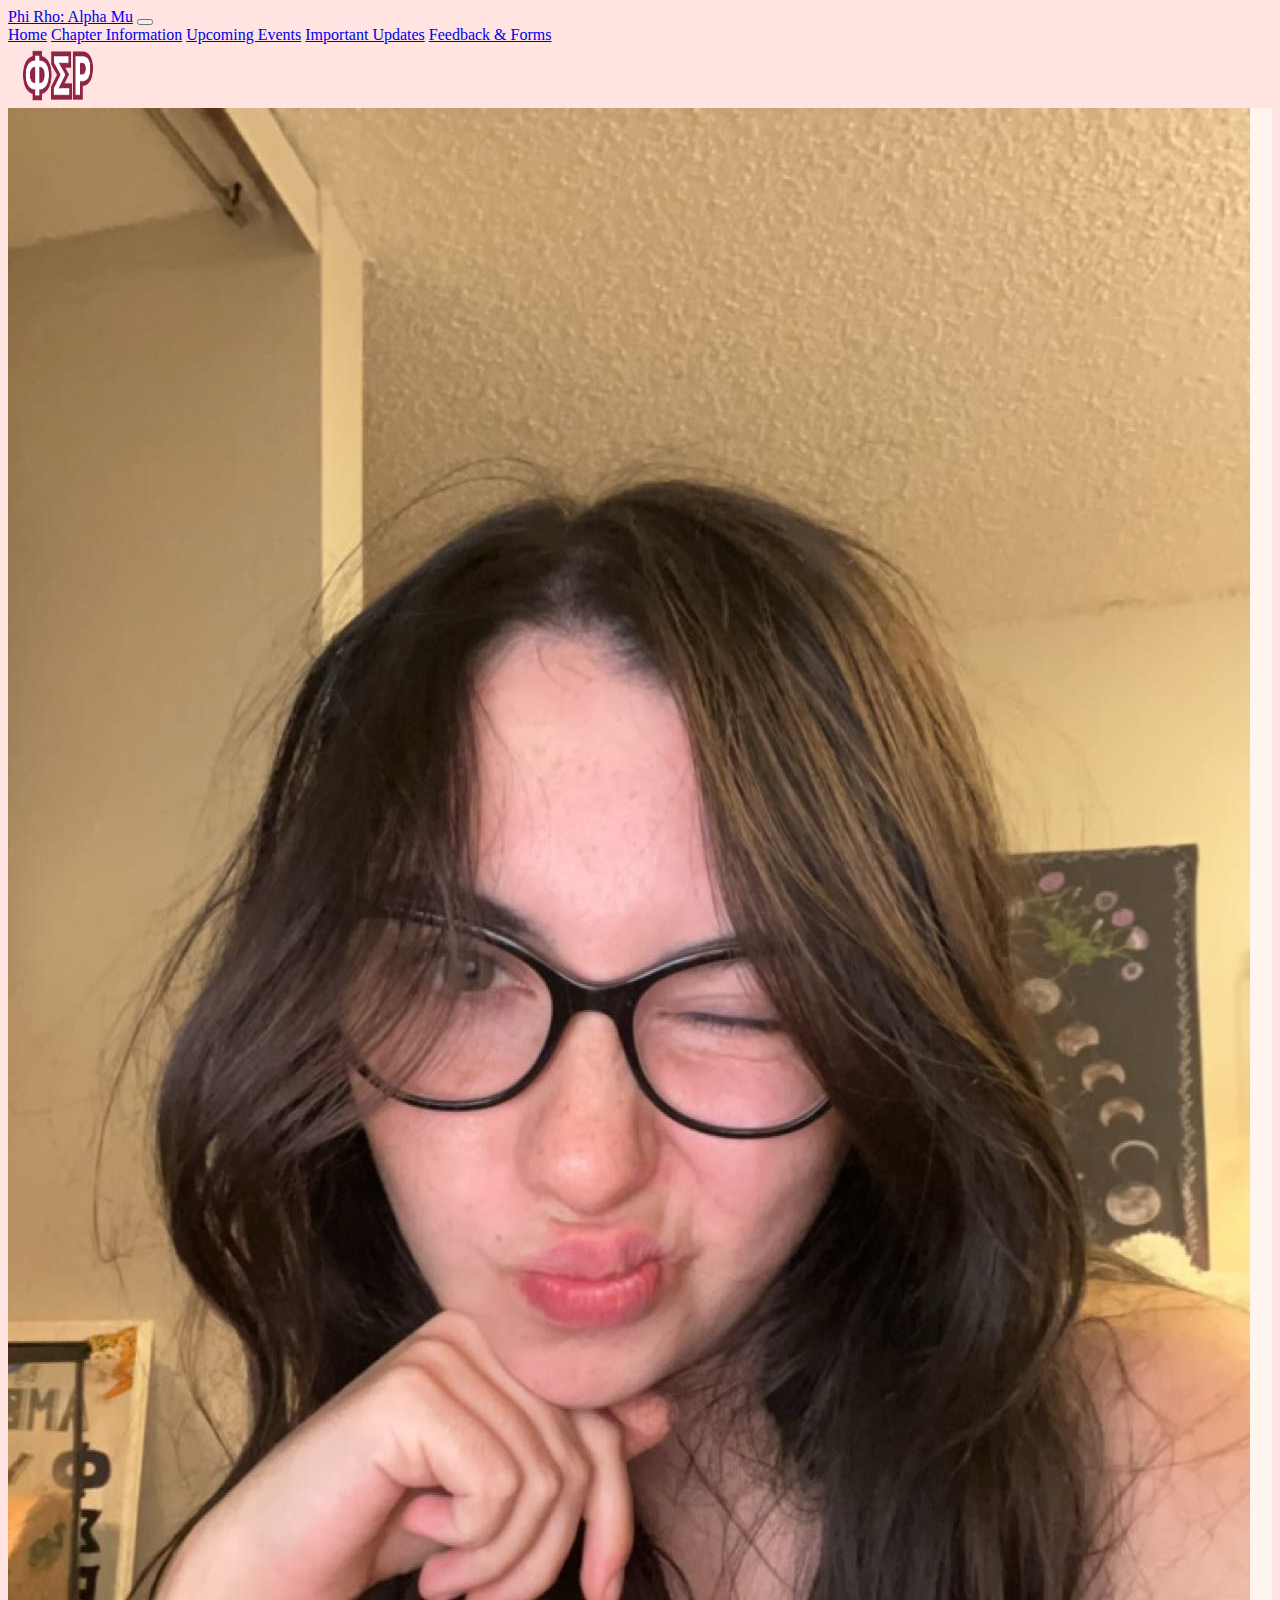
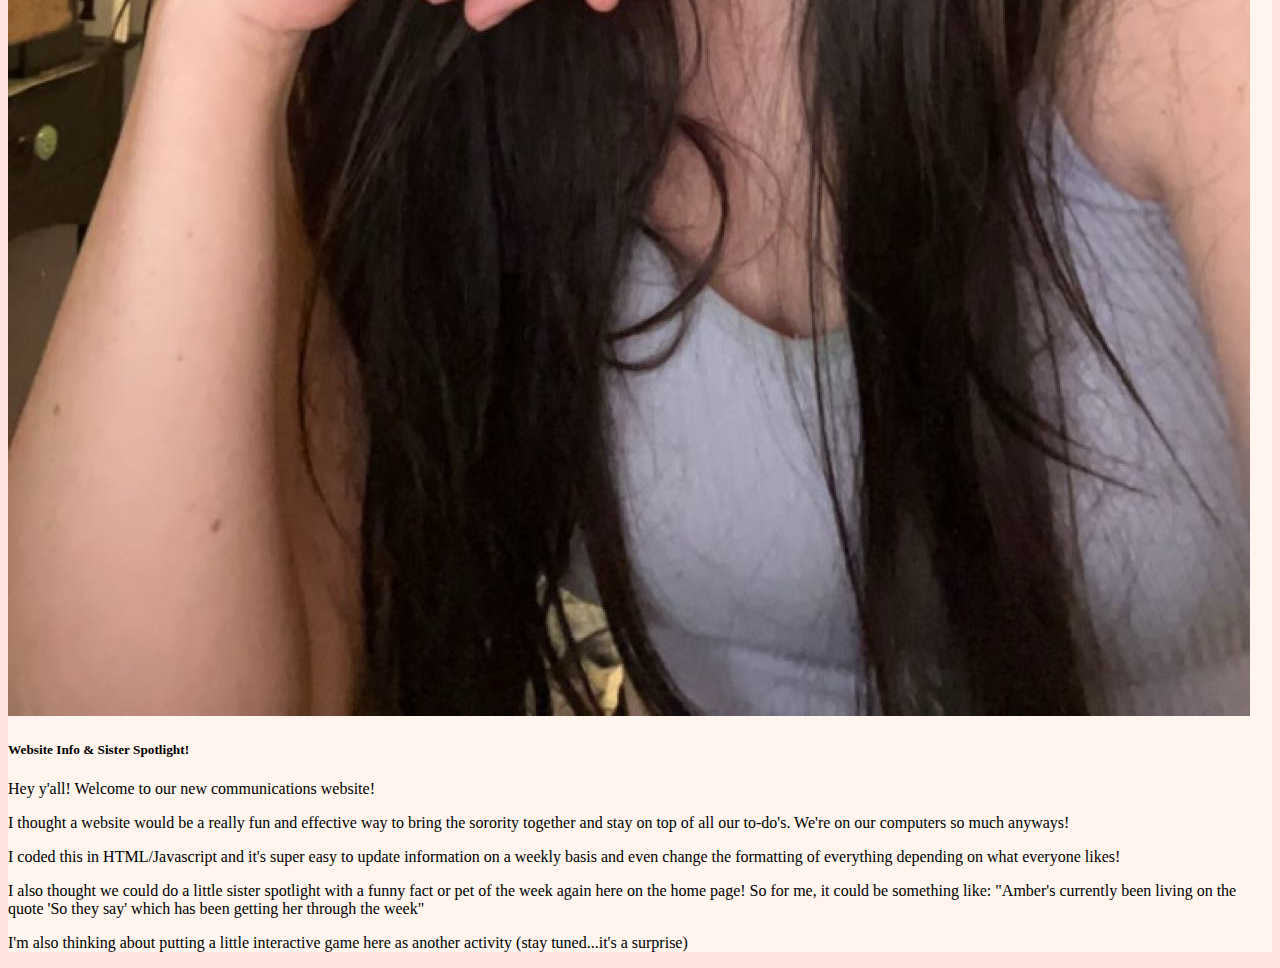
<file: index.html>
<!DOCTYPE html>
<html>
  <head>
    <meta charset="utf-8">
    <meta name="viewport" content="width=device-width, initial-scale=1">
    <title>Phi Rho's Comms Website!</title>
    <link href="https://cdn.jsdelivr.net/npm/bootstrap@5.2.3/dist/css/bootstrap.min.css" rel="stylesheet" integrity="sha384-rbsA2VBKQhggwzxH7pPCaAqO46MgnOM80zW1RWuH61DGLwZJEdK2Kadq2F9CUG65" crossorigin="anonymous">
    <link rel="stylesheet" href="./resources/css/style.css">
    <link rel="cardheight" href="./resources/css/cards.css">
    <link rel="cardheight" href="./resources/css/carousel.css">
    <nav class="navbar navbar-expand-lg thistle">
      <div class="container-fluid">
        <a class="navbar-brand" href="#">Phi Rho: Alpha Mu</a>
        <button class="navbar-toggler" type="button" data-bs-toggle="collapse" data-bs-target="#navbarNavAltMarkup" aria-controls="navbarNavAltMarkup" aria-expanded="false" aria-label="Toggle navigation">
          <span class="navbar-toggler-icon"></span>
        </button>
        <div class="collapse navbar-collapse" id="navbar">
          <div class="navbar-nav">
            <a class="nav-link active" aria-current="page" href="./views/index.html">Home</a>
            <a class="nav-link" href="./views/chapter_info.html">Chapter Information</a>
            <a class="nav-link" href="./views/events.html">Upcoming Events</a>
            <a class="nav-link" href="./views/updates.html">Important Updates</a>
            <a class="nav-link" href="./views/feedback.html">Feedback & Forms</a>
          </div>
        </div>
        <div class="navbar-nav ms-auto">
            <img src="./resources/img/phi-rho.png" alt="Logo" width="100" height="60">
      </div>
    </nav>
      </div>
    </nav>
  </head>
  <body>
    <script src="https://cdn.jsdelivr.net/npm/bootstrap@5.2.3/dist/js/bootstrap.bundle.min.js" integrity="sha384-kenU1KFdBIe4zVF0s0G1M5b4hcpxyD9F7jL+jjXkk+Q2h455rYXK/7HAuoJl+0I4" crossorigin="anonymous"></script>
    <div class="container-fluid" id="self-image">
      <div class="card mb-3">
        <div class="row g-0">
          <div class="col-md-4">
            <img src="./resources/img/IMG_2313.JPG" class="img-fluid rounded-start" alt="Image">
          </div>
          <div class="col-md-8">
            <div class="card-body">
              <h5 class="card-title">Website Info & Sister Spotlight!</h5>
              <p class="card-text" id="self-desc">Hey y'all! Welcome to our new communications website!</p>
              <p class="card-text" id="self-desc">I thought a website would be a really fun and effective way to bring the sorority together and stay on top of all our to-do's. We're on our computers so much anyways!
              </p>
              <p class="card=text" id="self-desc">I coded this in HTML/Javascript and it's super easy to update information on a weekly basis and even change the formatting of everything 
                depending on what everyone likes!
              </p>
              <p class="card-text" id="self-desc">I also thought we could do a little sister spotlight with a funny fact or pet of the week again here on the home page! So for me, it could be something like: 
                "Amber's currently been living on the quote 'So they say' which has been getting her through the week"
              </p>
              <p class="card-text" id="self-desc">I'm also thinking about putting a little interactive game here as another activity (stay tuned...it's a surprise)
              </p>
            </div>
          </div>
        </div>
      </div>
    </div>
  </body>
</html>
</file>
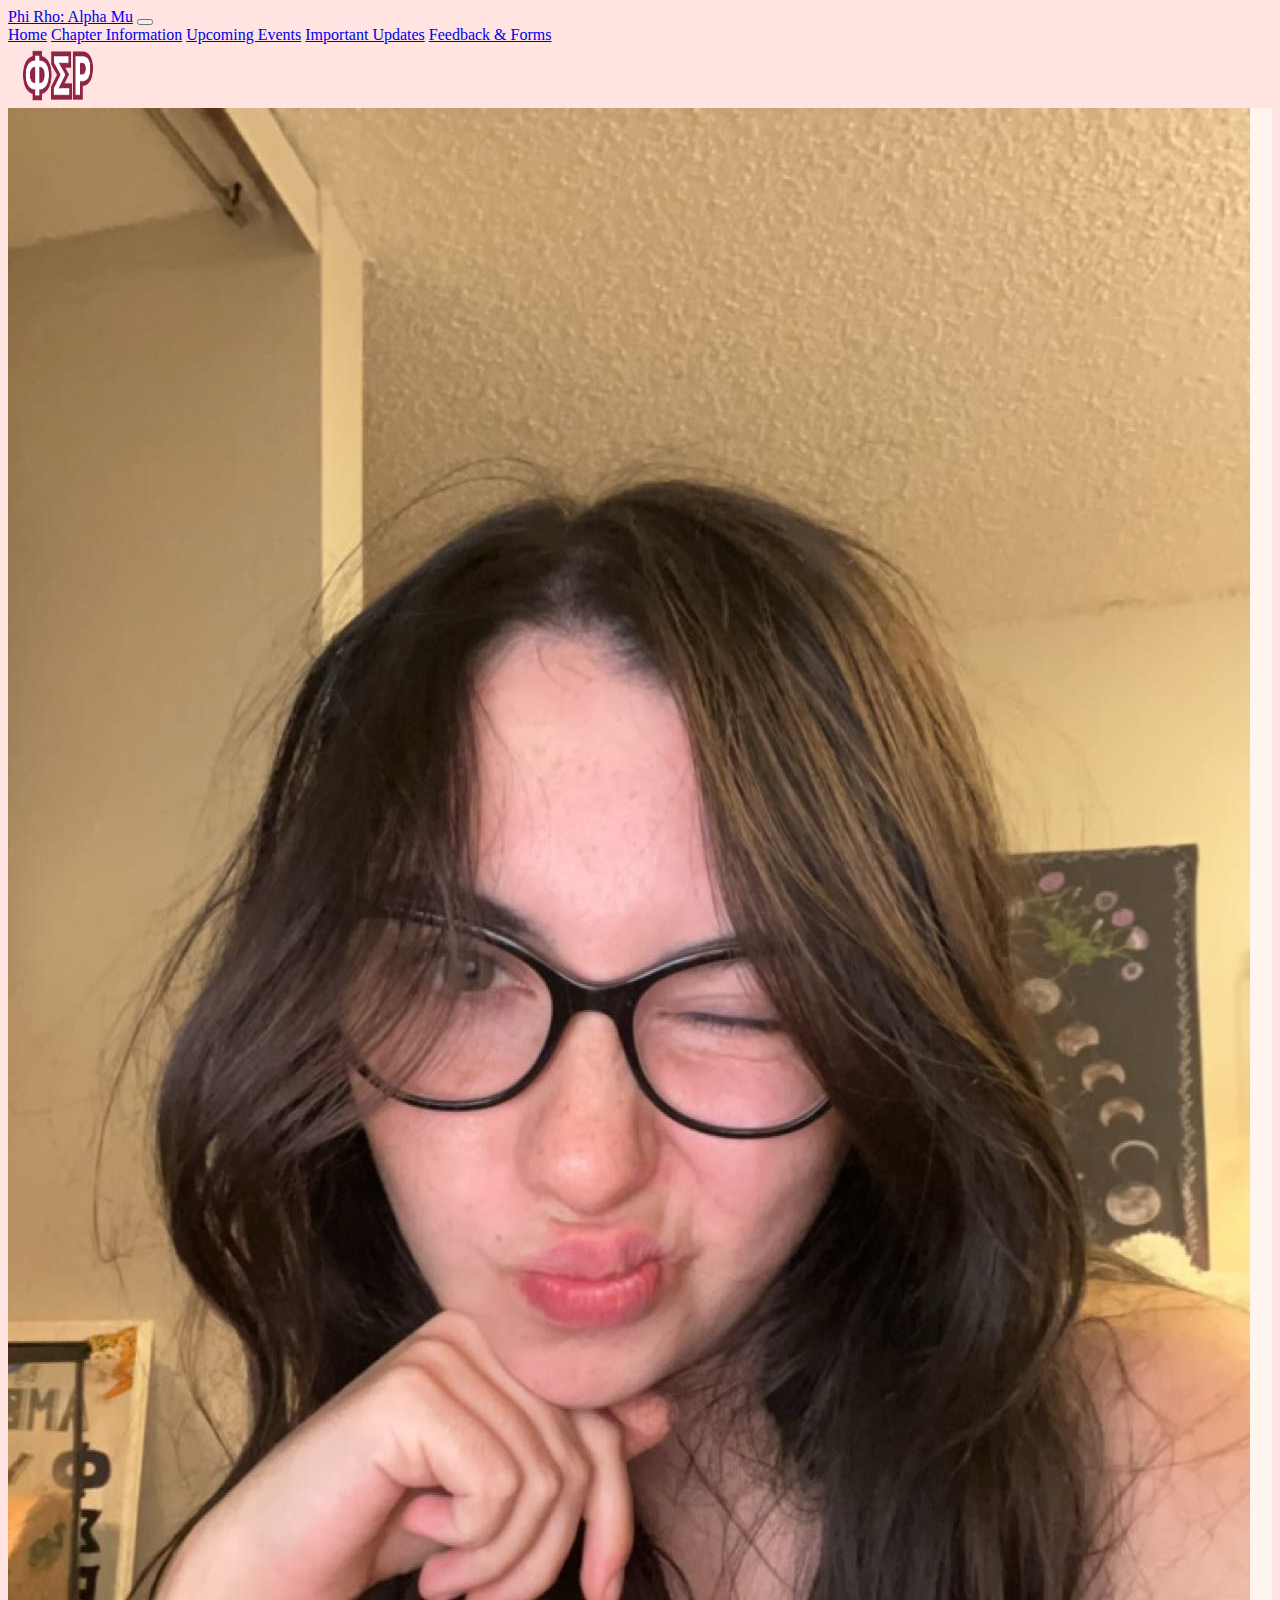
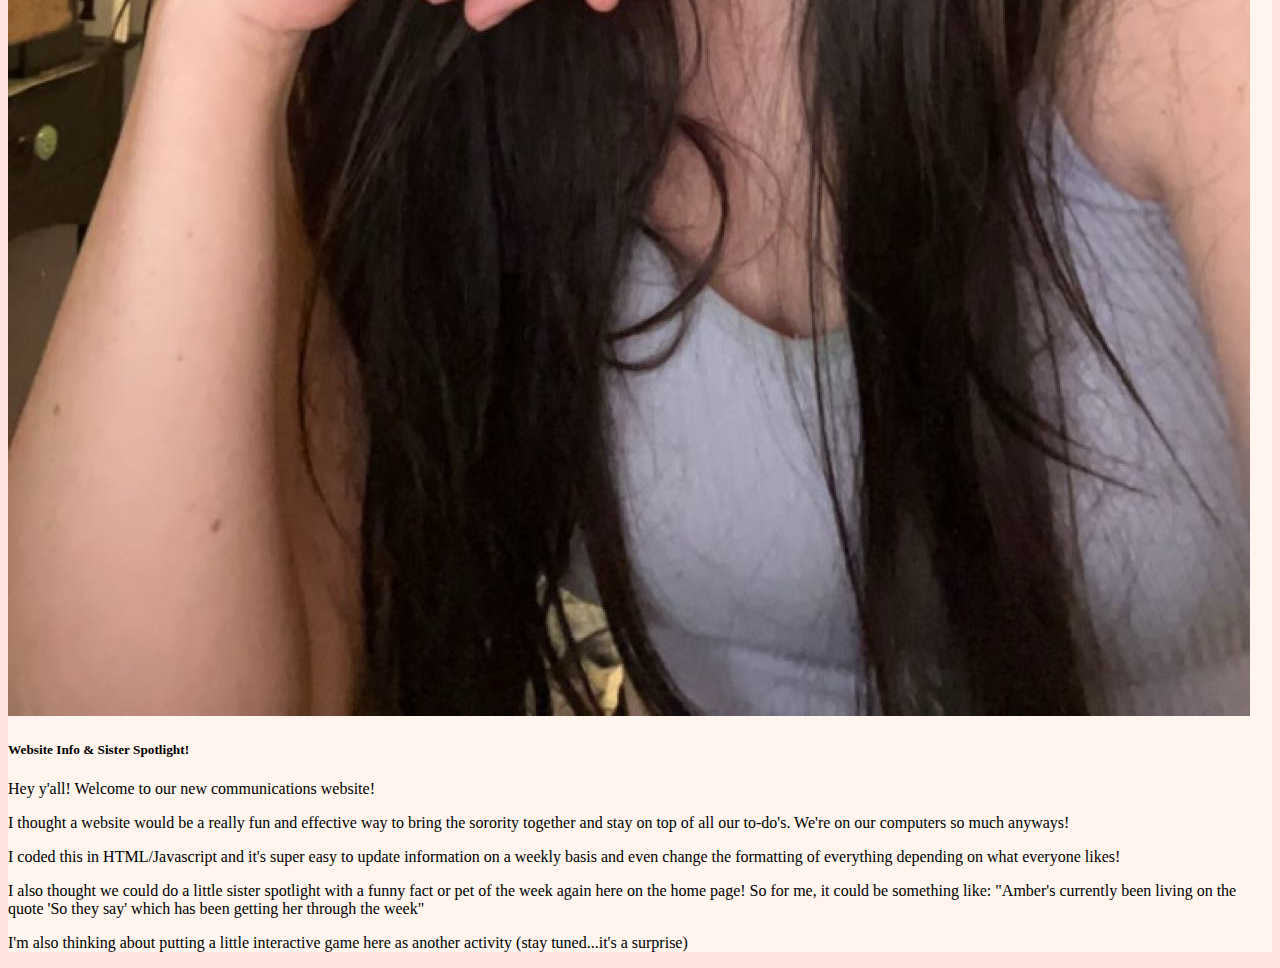
<file: Lab_Website/views/index.html>
<!DOCTYPE html>
<html>
  <head>
    <meta charset="utf-8">
    <meta name="viewport" content="width=device-width, initial-scale=1">
    <title>Phi Rho's Comms Website!</title>
    <link href="https://cdn.jsdelivr.net/npm/bootstrap@5.2.3/dist/css/bootstrap.min.css" rel="stylesheet" integrity="sha384-rbsA2VBKQhggwzxH7pPCaAqO46MgnOM80zW1RWuH61DGLwZJEdK2Kadq2F9CUG65" crossorigin="anonymous">
    <link rel="stylesheet" href="../resources/css/style.css">
    <link rel="cardheight" href="../resources/css/cards.css">
    <link rel="cardheight" href="../resources/css/carousel.css">
    <nav class="navbar navbar-expand-lg thistle">
      <div class="container-fluid">
        <a class="navbar-brand" href="#">Phi Rho: Alpha Mu</a>
        <button class="navbar-toggler" type="button" data-bs-toggle="collapse" data-bs-target="#navbarNavAltMarkup" aria-controls="navbarNavAltMarkup" aria-expanded="false" aria-label="Toggle navigation">
          <span class="navbar-toggler-icon"></span>
        </button>
        <div class="collapse navbar-collapse" id="navbar">
          <div class="navbar-nav">
            <a class="nav-link active" aria-current="page" href="../views/index.html">Home</a>
            <a class="nav-link" href="../views/chapter_info.html">Chapter Information</a>
            <a class="nav-link" href="../views/events.html">Upcoming Events</a>
            <a class="nav-link" href="../views/updates.html">Important Updates</a>
            <a class="nav-link" href="../views/feedback.html">Feedback & Forms</a>
          </div>
        </div>
        <div class="navbar-nav ms-auto">
            <img src="../resources/img/phi-rho.png" alt="Logo" width="100" height="60">
      </div>
    </nav>
      </div>
    </nav>
  </head>
  <body>
    <script src="https://cdn.jsdelivr.net/npm/bootstrap@5.2.3/dist/js/bootstrap.bundle.min.js" integrity="sha384-kenU1KFdBIe4zVF0s0G1M5b4hcpxyD9F7jL+jjXkk+Q2h455rYXK/7HAuoJl+0I4" crossorigin="anonymous"></script>
    <div class="container-fluid" id="self-image">
      <div class="card mb-3">
        <div class="row g-0">
          <div class="col-md-4">
            <img src="../resources/img/IMG_2313.JPG" class="img-fluid rounded-start" alt="Image">
          </div>
          <div class="col-md-8">
            <div class="card-body">
              <h5 class="card-title">Website Info & Sister Spotlight!</h5>
              <p class="card-text" id="self-desc">Hey y'all! Welcome to our new communications website!</p>
              <p class="card-text" id="self-desc">I thought a website would be a really fun and effective way to bring the sorority together and stay on top of all our to-do's. We're on our computers so much anyways!
              </p>
              <p class="card=text" id="self-desc">I coded this in HTML/Javascript and it's super easy to update information on a weekly basis and even change the formatting of everything 
                depending on what everyone likes!
              </p>
              <p class="card-text" id="self-desc">I also thought we could do a little sister spotlight with a funny fact or pet of the week again here on the home page! So for me, it could be something like: 
                "Amber's currently been living on the quote 'So they say' which has been getting her through the week"
              </p>
              <p class="card-text" id="self-desc">I'm also thinking about putting a little interactive game here as another activity (stay tuned...it's a surprise)
              </p>
            </div>
          </div>
        </div>
      </div>
    </div>
  </body>
</html>
</file>
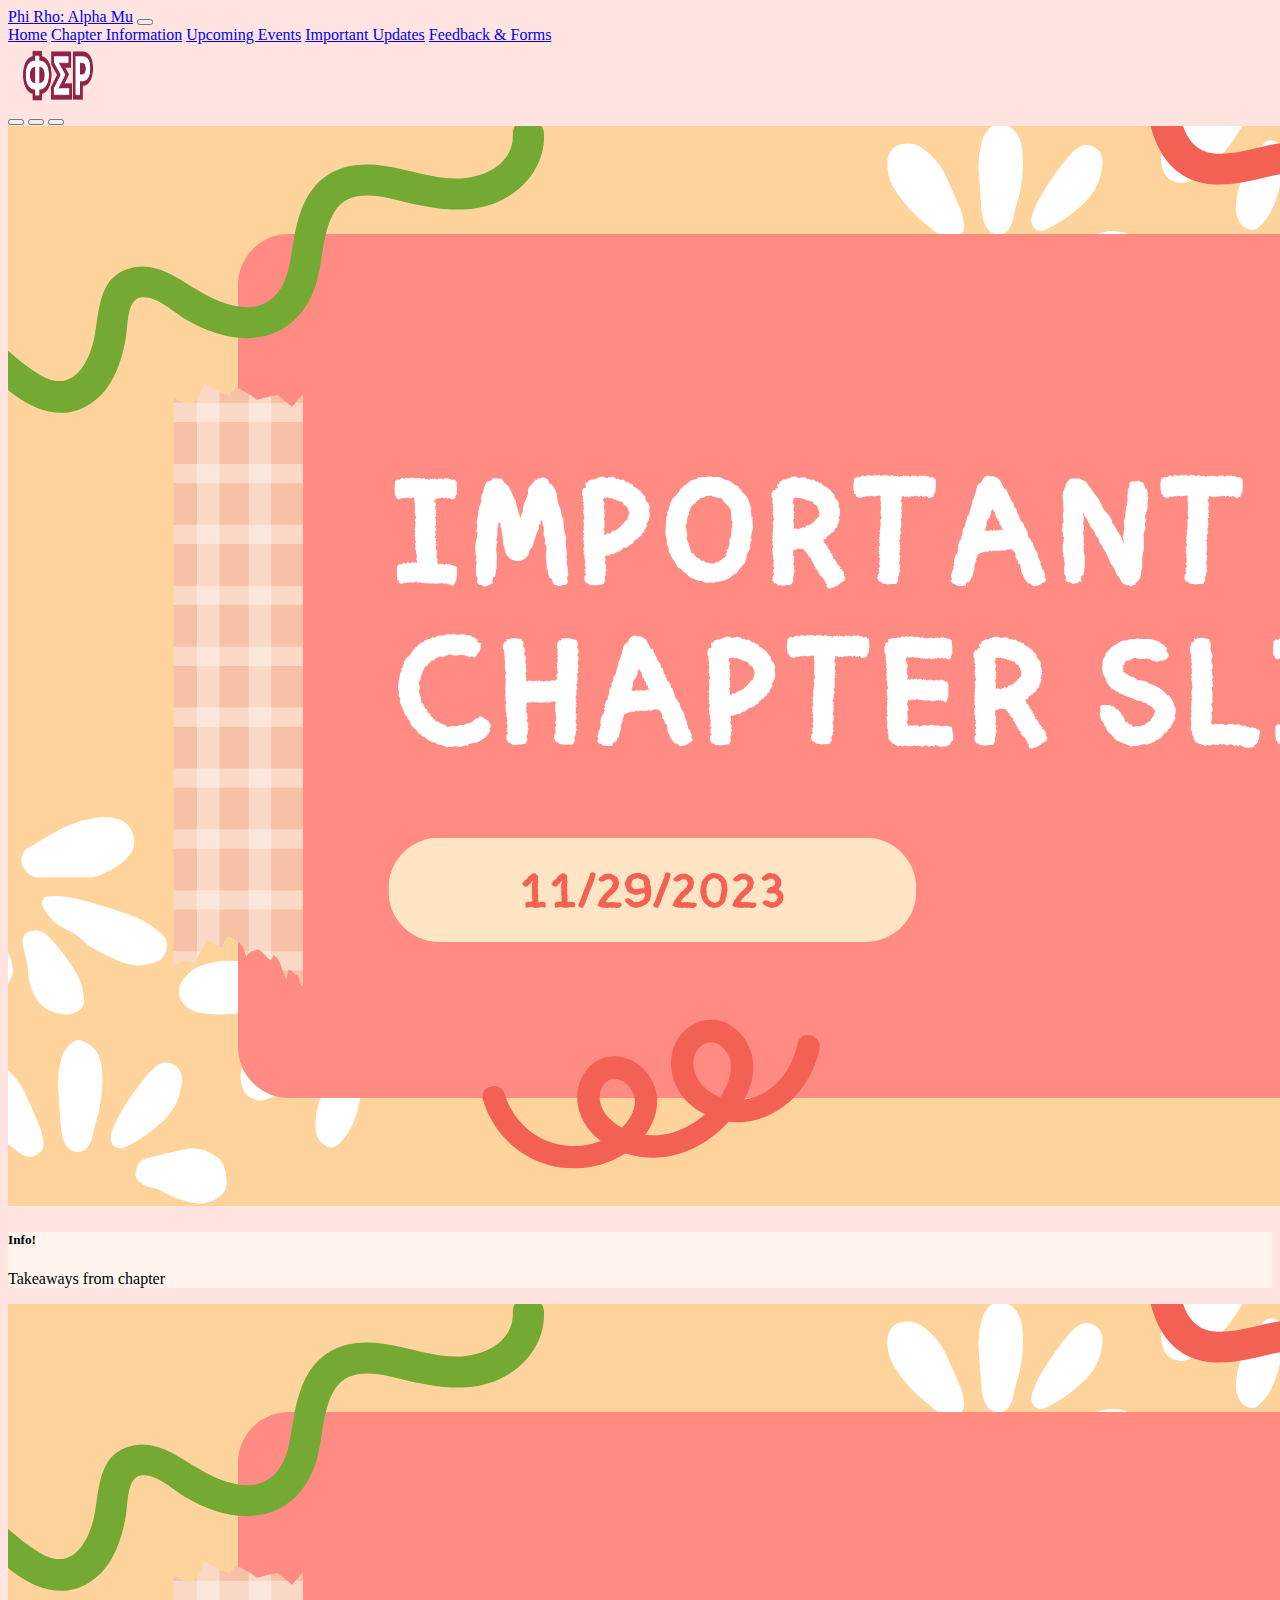
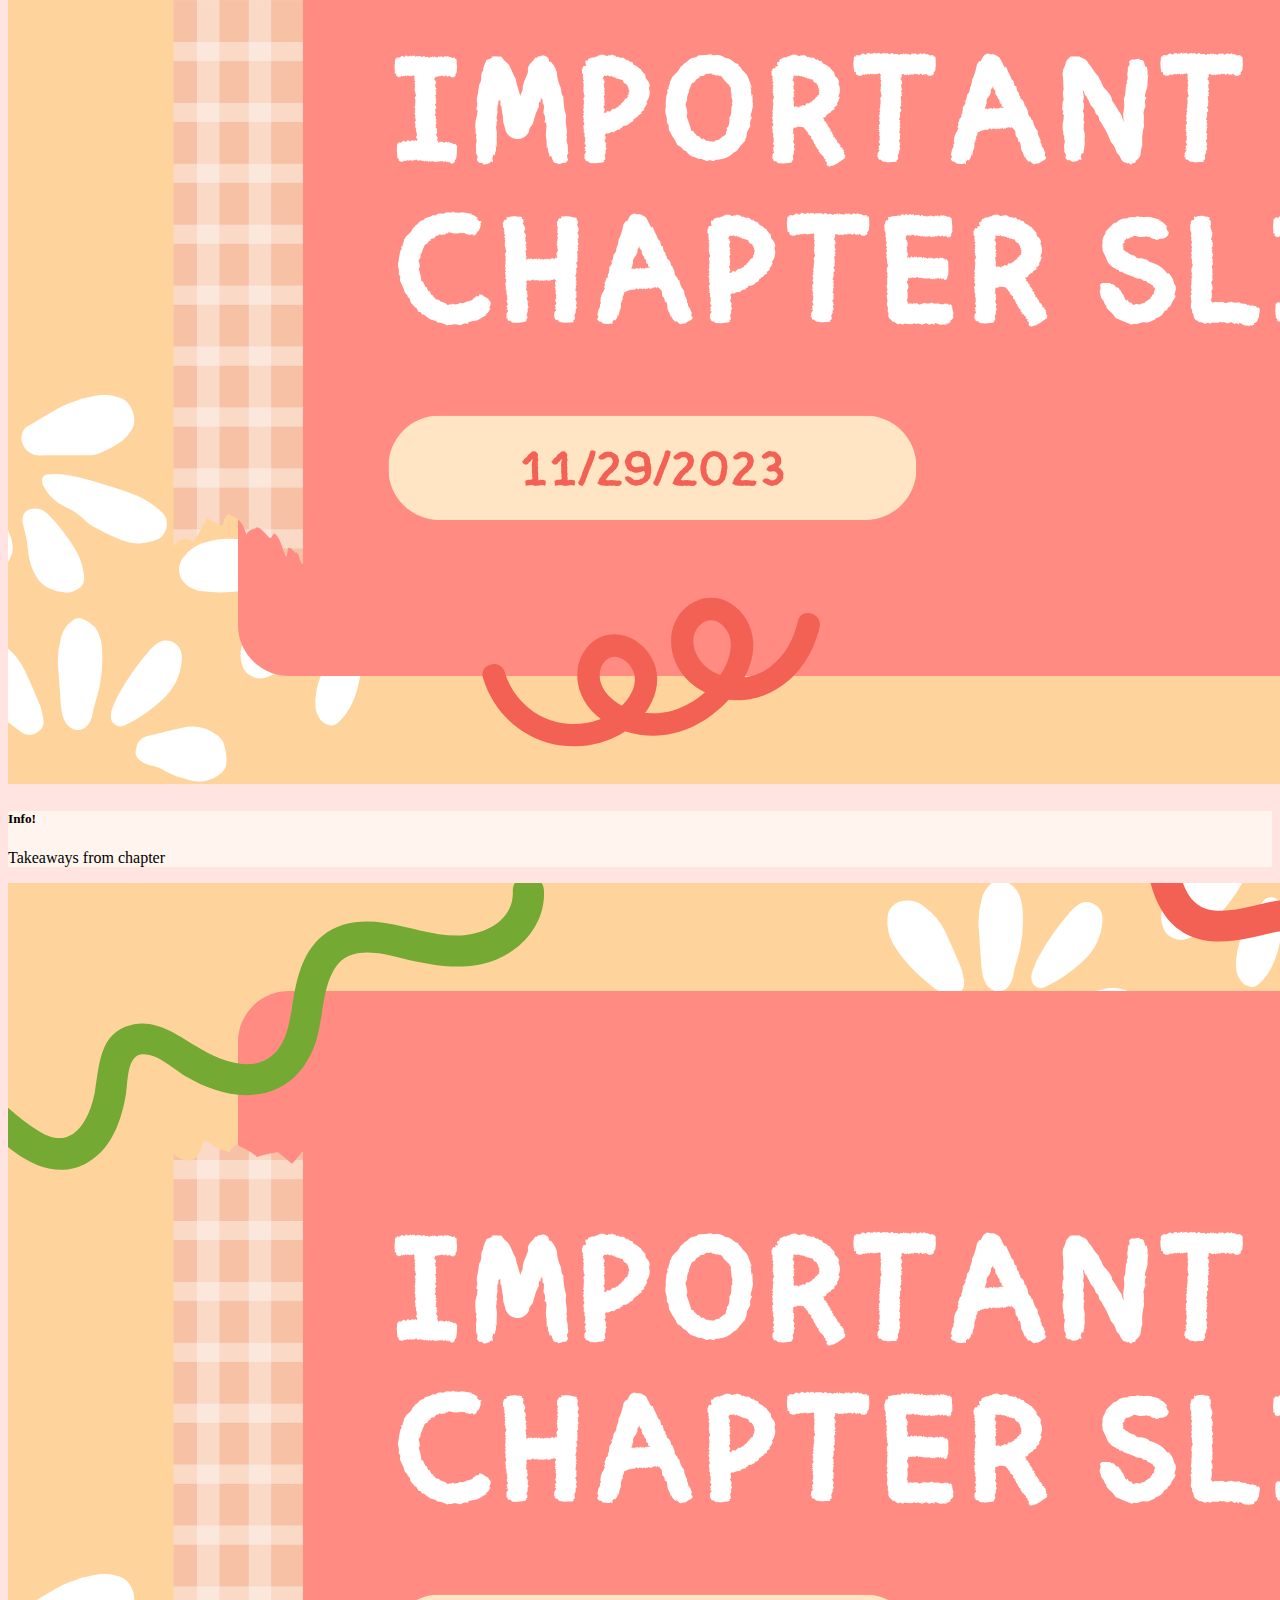
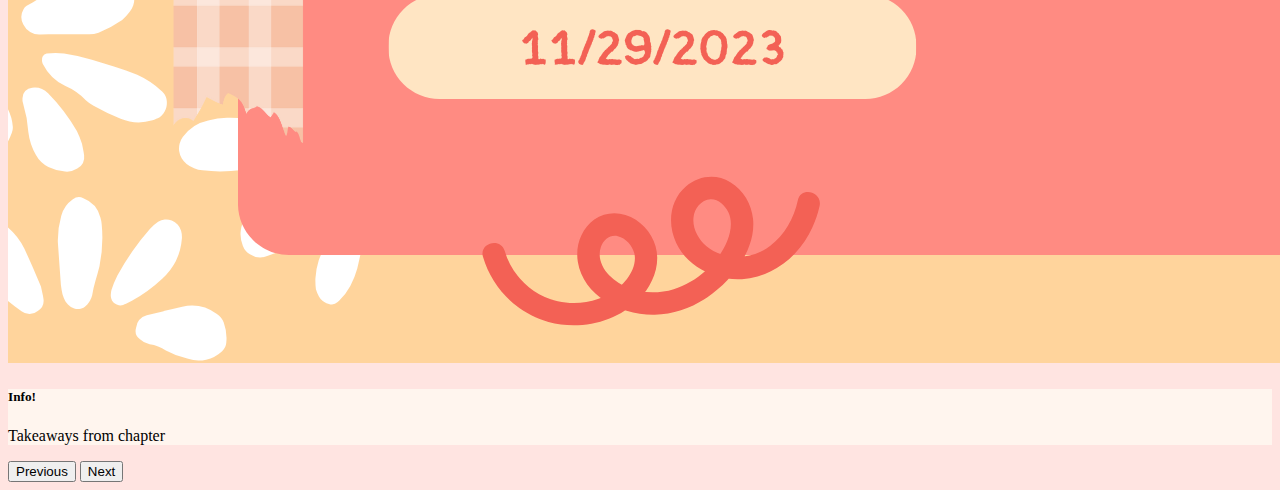
<file: chapter_info.html>
<!DOCTYPE html>
<html>
  <head>
    <meta charset="utf-8">
    <meta name="viewport" content="width=device-width, initial-scale=1">
    <title>Phi Rho's Comms Website!</title>
    <link href="https://cdn.jsdelivr.net/npm/bootstrap@5.2.3/dist/css/bootstrap.min.css" rel="stylesheet" integrity="sha384-rbsA2VBKQhggwzxH7pPCaAqO46MgnOM80zW1RWuH61DGLwZJEdK2Kadq2F9CUG65" crossorigin="anonymous">
    <link rel="stylesheet" href="./resources/css/style.css">
    <link rel="cardheight" href="./resources/css/cards.css">
    <link rel="cardheight" href="./resources/css/carousel.css">
    <nav class="navbar navbar-expand-lg thistle">
      <div class="container-fluid">
        <a class="navbar-brand" href="#">Phi Rho: Alpha Mu</a>
        <button class="navbar-toggler" type="button" data-bs-toggle="collapse" data-bs-target="#navbarNavAltMarkup" aria-controls="navbarNavAltMarkup" aria-expanded="false" aria-label="Toggle navigation">
          <span class="navbar-toggler-icon"></span>
        </button>
        <div class="collapse navbar-collapse" id="navbar">
          <div class="navbar-nav">
            <a class="nav-link active" aria-current="page" href="./views/index.html">Home</a>
            <a class="nav-link" href="./views/chapter_info.html">Chapter Information</a>
            <a class="nav-link" href="./views/events.html">Upcoming Events</a>
            <a class="nav-link" href="./views/updates.html">Important Updates</a>
            <a class="nav-link" href="./views/feedback.html">Feedback & Forms</a>
          </div>
        </div>
        <div class="navbar-nav ms-auto">
            <img src="./resources/img/phi-rho.png" alt="Logo" width="100" height="60">
      </div>
    </nav>
      </div>
    </nav>
  </head>
  <body>
    <script src="https://code.jquery.com/jquery-3.5.1.slim.min.js"></script>
    <script src="https://cdn.jsdelivr.net/npm/@popperjs/core@2.5.3/dist/umd/popper.min.js"></script>
    <script src="https://stackpath.bootstrapcdn.com/bootstrap/4.5.2/js/bootstrap.min.js"></script>
    <script src="https://cdn.jsdelivr.net/npm/bootstrap@5.2.3/dist/js/bootstrap.bundle.min.js" integrity="sha384-kenU1KFdBIe4zVF0s0G1M5b4hcpxyD9F7jL+jjXkk+Q2h455rYXK/7HAuoJl+0I4" crossorigin="anonymous"></script>
    <div id="carouselExampleDark" class="carousel carousel-dark slide" data-bs-ride="carousel" style="max-width: 1300px; margin: 0 auto;">
        <div class="carousel-indicators" id="carousel-bottom-indicators">
          <button type="button" data-bs-target="#carouselExampleDark" data-bs-slide-to="0" class="active" aria-current="true" aria-label="Slide 1"></button>
          <button type="button" data-bs-target="#carouselExampleDark" data-bs-slide-to="1" aria-label="Slide 2"></button>
          <button type="button" data-bs-target="#carouselExampleDark" data-bs-slide-to="2" aria-label="Slide 3"></button>
        </div>
        <div class="carousel-inner">
          <div class="carousel-item active" data-bs-interval="10000" id="carousel-item-1">
            <img src="./resources/img/slide1.png" class="d-block w-100" alt="Image 1">
            <div class="carousel-caption d-none d-md-block">
                <div class="card bg-info-WhiteSmoke text-black">
                    <div class="card-body">
                        <h5 class="card-title">Info!</h5>
                        <p class="card-text">Takeaways from chapter</p>
                    </div>
                </div>
            </div>
          </div>
          <div class="carousel-item" data-bs-interval="2000" id="carousel-item-2">
            <img src="./resources/img/slide 2.png" class="d-block w-100" alt="Image 2">
            <div class="carousel-caption d-none d-md-block">
                <div class="card bg-info-WhiteSmoke text-black">
                    <div class="card-body">
                        <h5 class="card-title">Info!</h5>
                        <p class="card-text">Takeaways from chapter</p>
                    </div>
                </div>
            </div>
          </div>
          <div class="carousel-item" id="carousel-item-3">
            <img src="./resources/img/slide3.png" class="d-block w-100" alt="Image 3">
            <div class="carousel-caption d-none d-md-block">
                <div class="card bg-info-WhiteSmoke text-black">
                    <div class="card-body">
                        <h5 class="card-title">Info!</h5>
                        <p class="card-text">Takeaways from chapter</p>
                    </div>
                </div>
            </div>
          </div>
        </div>
        <button class="carousel-control-prev" type="button" data-bs-target="#carouselExampleDark" data-bs-slide="prev" id="carousel-prev">
          <span class="carousel-control-prev-icon" aria-hidden="true"></span>
          <span class="visually-hidden">Previous</span>
        </button>
        <button class="carousel-control-next" type="button" data-bs-target="#carouselExampleDark" data-bs-slide="next" id="carousel-next">
          <span class="carousel-control-next-icon" aria-hidden="true"></span>
          <span class="visually-hidden">Next</span>
        </button>
      </div>
    </body>
  </html>
</file>
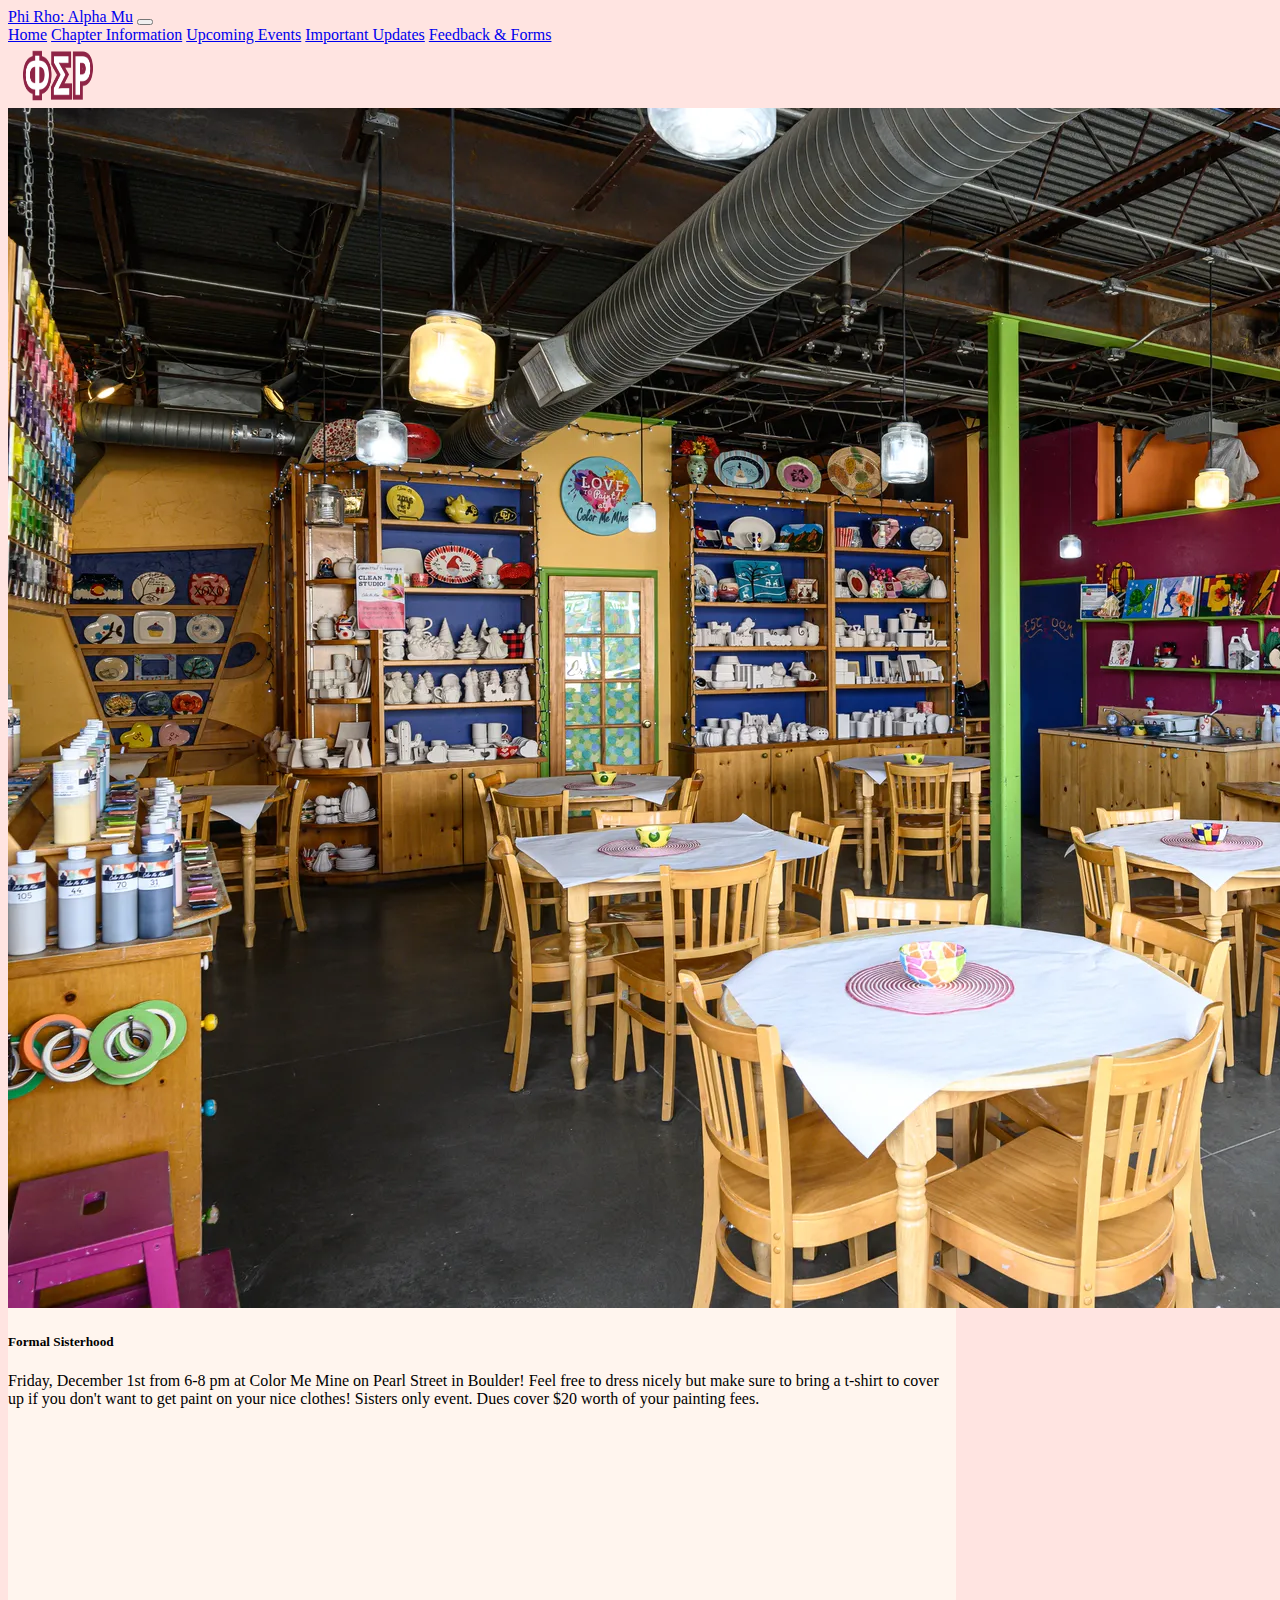
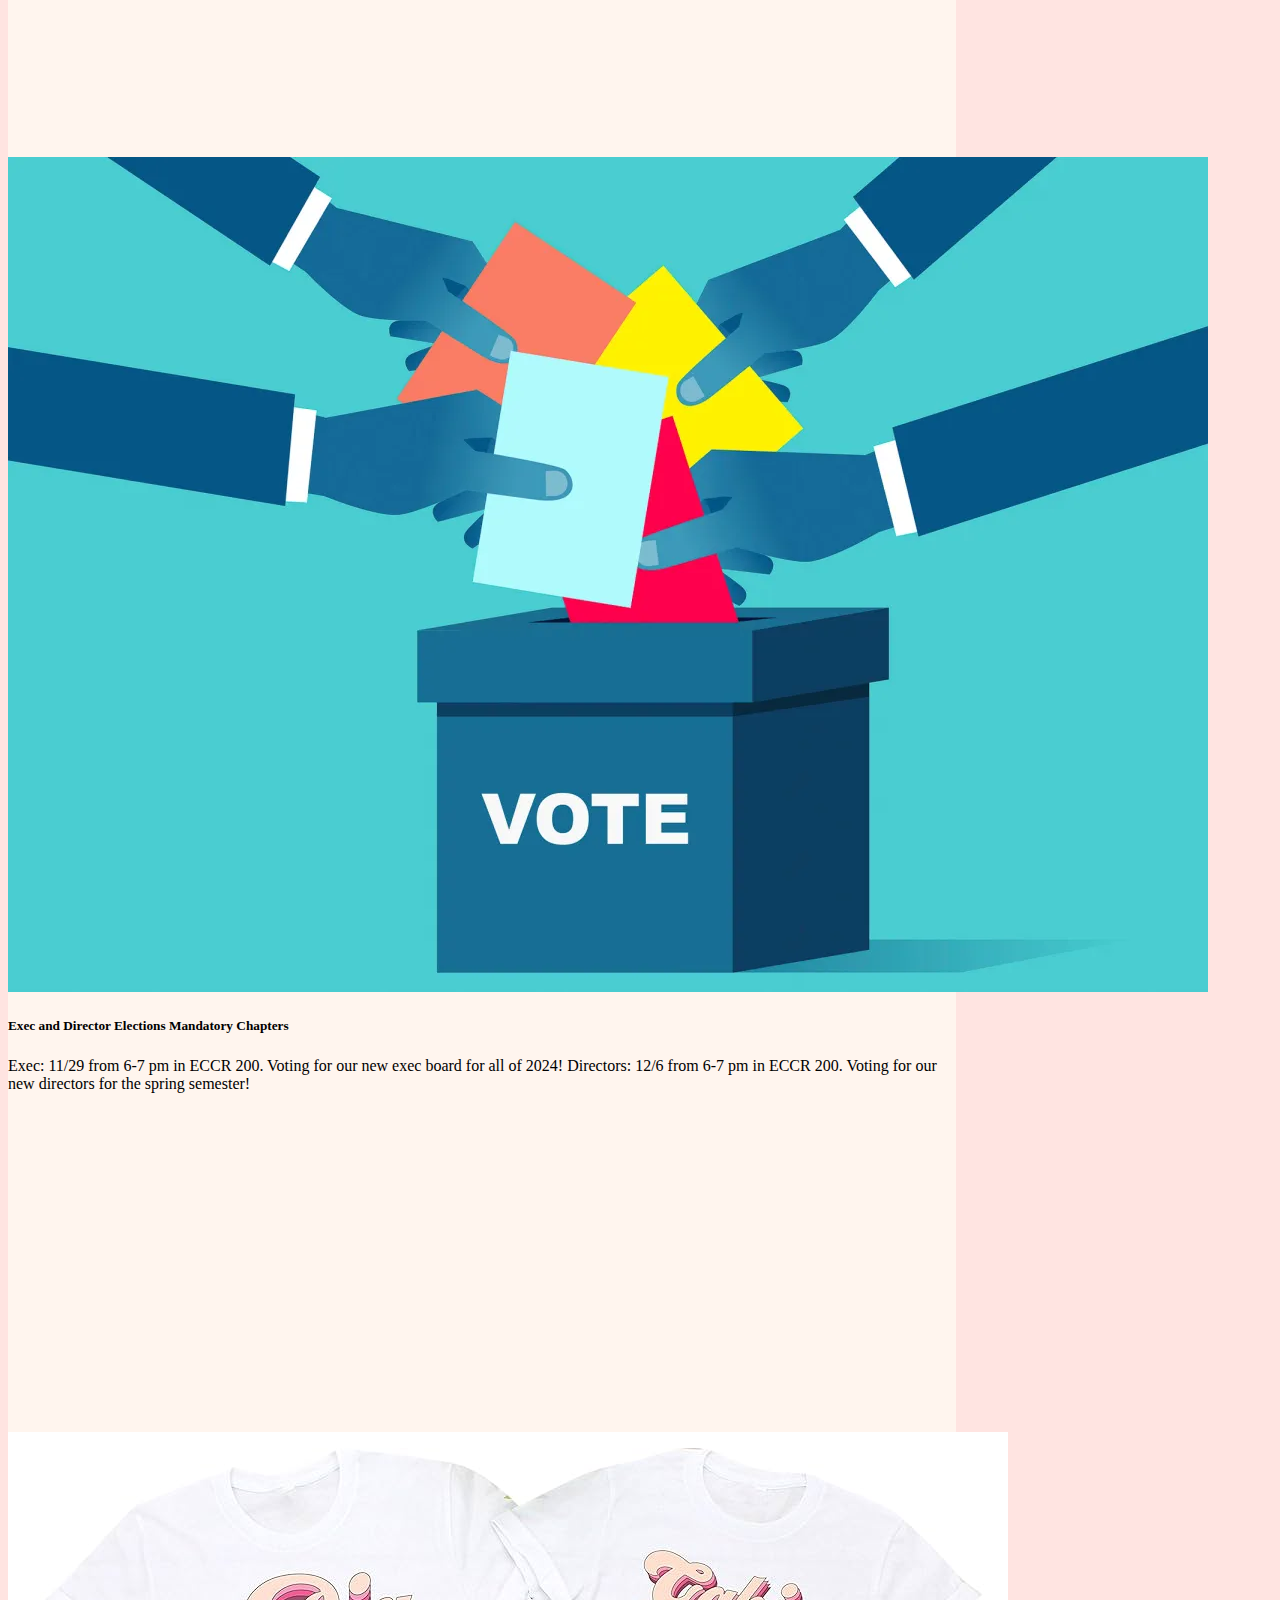
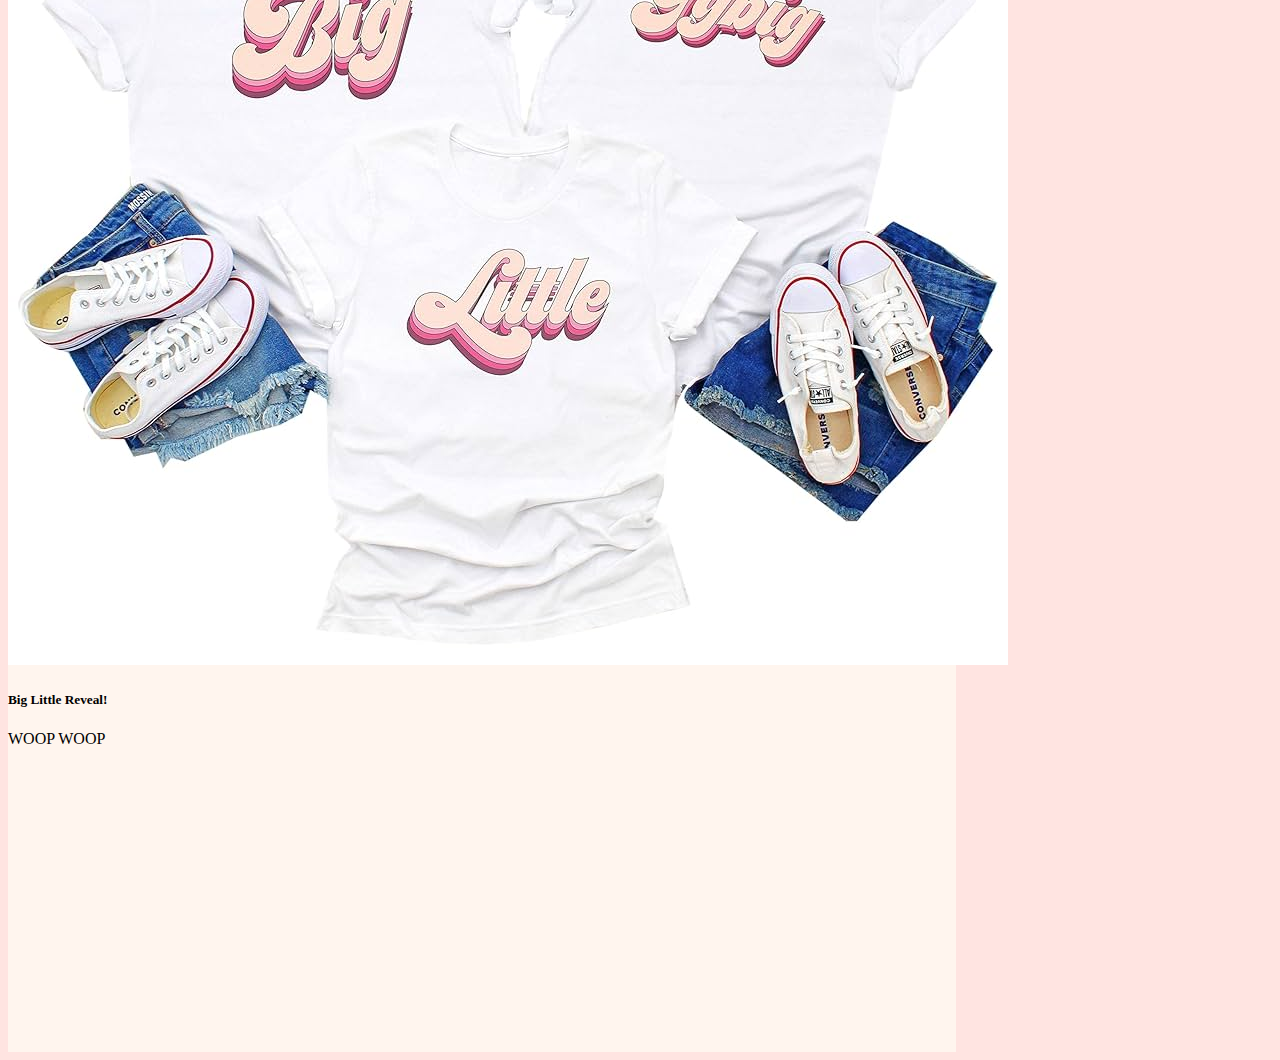
<file: events.html>
<!DOCTYPE html>
<html>
  <head>
    <meta charset="utf-8">
    <meta name="viewport" content="width=device-width, initial-scale=1">
    <title>Phi Rho's Comms Website!</title>
    <link href="https://cdn.jsdelivr.net/npm/bootstrap@5.2.3/dist/css/bootstrap.min.css" rel="stylesheet" integrity="sha384-rbsA2VBKQhggwzxH7pPCaAqO46MgnOM80zW1RWuH61DGLwZJEdK2Kadq2F9CUG65" crossorigin="anonymous">
    <link rel="stylesheet" href="./resources/css/style.css">
    <link rel="cardheight" href="./resources/css/cards.css">
    <link rel="cardheight" href="./resources/css/carousel.css">
    <nav class="navbar navbar-expand-lg thistle">
      <div class="container-fluid">
        <a class="navbar-brand" href="#">Phi Rho: Alpha Mu</a>
        <button class="navbar-toggler" type="button" data-bs-toggle="collapse" data-bs-target="#navbarNavAltMarkup" aria-controls="navbarNavAltMarkup" aria-expanded="false" aria-label="Toggle navigation">
          <span class="navbar-toggler-icon"></span>
        </button>
        <div class="collapse navbar-collapse" id="navbar">
          <div class="navbar-nav">
            <a class="nav-link active" aria-current="page" href="./views/index.html">Home</a>
            <a class="nav-link" href="./views/chapter_info.html">Chapter Information</a>
            <a class="nav-link" href="./views/events.html">Upcoming Events</a>
            <a class="nav-link" href="./views/updates.html">Important Updates</a>
            <a class="nav-link" href="./views/feedback.html">Feedback & Forms</a>
          </div>
        </div>
        <div class="navbar-nav ms-auto">
            <img src="./resources/img/phi-rho.png" alt="Logo" width="100" height="60">
      </div>
    </nav>
      </div>
    </nav>
  </head>
    <body>
      <script src="https://cdn.jsdelivr.net/npm/bootstrap@5.2.3/dist/js/bootstrap.bundle.min.js" integrity="sha384-kenU1KFdBIe4zVF0s0G1M5b4hcpxyD9F7jL+jjXkk+Q2h455rYXK/7HAuoJl+0I4" crossorigin="anonymous"></script>
      <div class="container">
          <div class="row justify-content-center align-items-stretch">
            <div class="col-md-4" id="hobby-card-1">
              <div class="custom-card">
                <div class="card">
                  <img src="./resources/img/color-me-mine-2-2022.webp" class="card-img-top" alt="Image">
                  <div class="card-body text-center" style="height: 47vh;">
                    <h5 class="card-title">Formal Sisterhood</h5>
                    <p class="card-text">Friday, December 1st from 6-8 pm at Color Me Mine on Pearl Street in Boulder! Feel free to dress nicely but make sure to bring a t-shirt to cover up if you don't want to get paint on your nice clothes! Sisters only event. Dues cover $20 worth of your painting fees.</p>
                  </div>
                </div>
              </div>
            </div>
            <div class="col-md-4" id="hobby-card-2">
              <div class="custom-card">
                <div class="card">
                  <img src="./resources/img/iStock_ballotbox_02.png" class="card-img-top" alt="Image">
                  <div class="card-body text-center" style="height: 46vh;">
                    <h5 class="card-title">Exec and Director Elections Mandatory Chapters</h5>
                    <p class="card-text">Exec: 11/29 from 6-7 pm in ECCR 200. Voting for our new exec board for all of 2024! Directors: 12/6 from 6-7 pm in ECCR 200. Voting for our new directors for the spring semester!</p>
                  </div>
                </div>
              </div>
            </div>
            <div class="col-md-4" id="hobby-card-3">
              <div class="custom-card">
                <div class="card">
                  <img src="./resources/img/81SuZp5sDSL._UF1000,1000_QL80_.jpg" class="card-img-top" alt="Image">
                  <div class="card-body text-center" style="height: 40vh;">
                    <h5 class="card-title">Big Little Reveal!</h5>
                    <p class="card-text">WOOP WOOP</p>
                  </div>
                </div>
              </div>
            </div>
          </div>
        </div>
        
    </body>
</html>
</file>
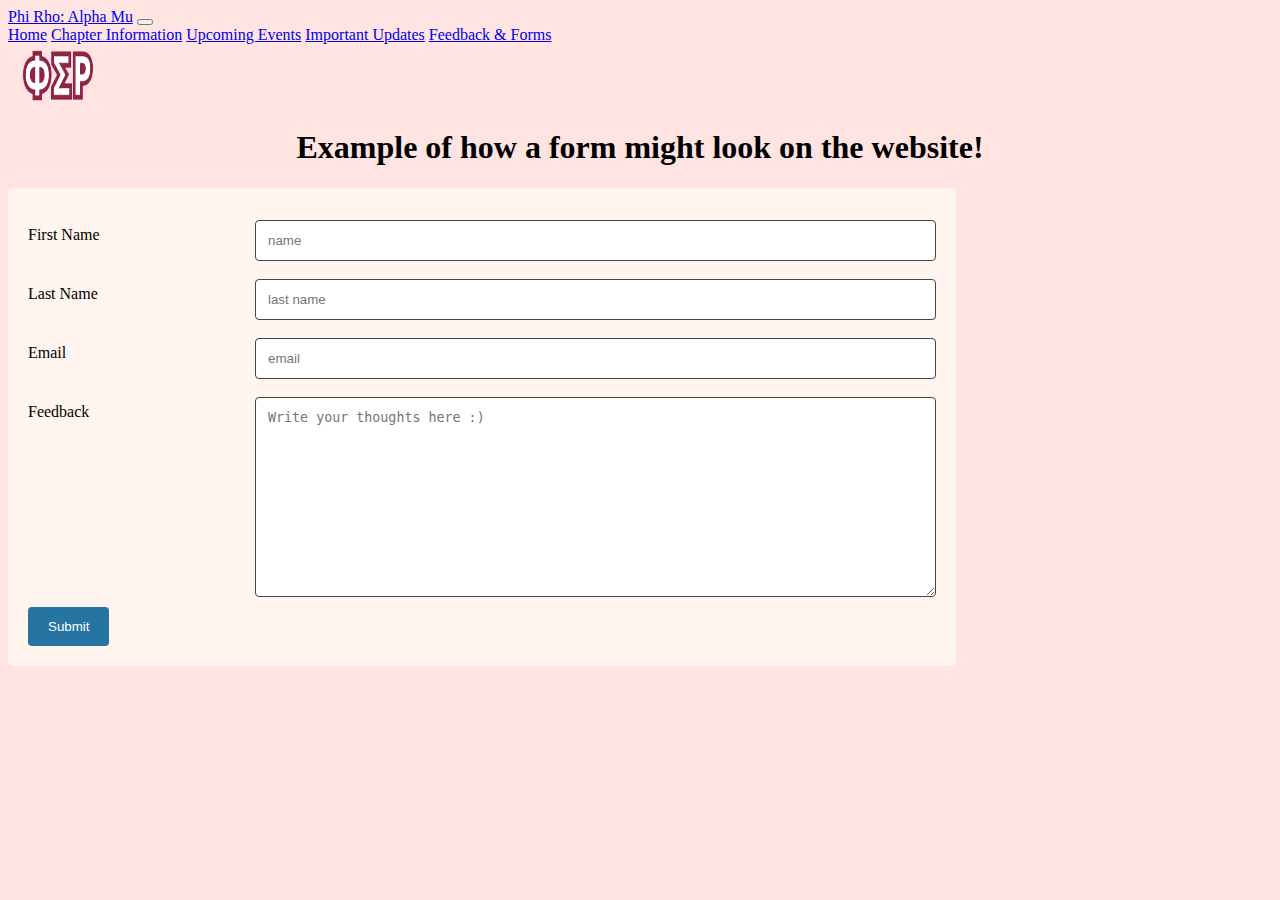
<file: feedback.html>
<!DOCTYPE html>
<html>
  <head>
    <meta charset="utf-8">
    <meta name="viewport" content="width=device-width, initial-scale=1">
    <title>Phi Rho's Comms Website!</title>
    <link href="https://cdn.jsdelivr.net/npm/bootstrap@5.2.3/dist/css/bootstrap.min.css" rel="stylesheet" integrity="sha384-rbsA2VBKQhggwzxH7pPCaAqO46MgnOM80zW1RWuH61DGLwZJEdK2Kadq2F9CUG65" crossorigin="anonymous">
    <link rel="stylesheet" href="./resources/css/style.css">
    <link rel="cardheight" href="./resources/css/cards.css">
    <link rel="cardheight" href="./resources/css/carousel.css">
    <nav class="navbar navbar-expand-lg thistle">
      <div class="container-fluid">
        <a class="navbar-brand" href="#">Phi Rho: Alpha Mu</a>
        <button class="navbar-toggler" type="button" data-bs-toggle="collapse" data-bs-target="#navbarNavAltMarkup" aria-controls="navbarNavAltMarkup" aria-expanded="false" aria-label="Toggle navigation">
          <span class="navbar-toggler-icon"></span>
        </button>
        <div class="collapse navbar-collapse" id="navbar">
          <div class="navbar-nav">
            <a class="nav-link active" aria-current="page" href="./views/index.html">Home</a>
            <a class="nav-link" href="./views/chapter_info.html">Chapter Information</a>
            <a class="nav-link" href="./views/events.html">Upcoming Events</a>
            <a class="nav-link" href="./views/updates.html">Important Updates</a>
            <a class="nav-link" href="./views/feedback.html">Feedback & Forms</a>
          </div>
        </div>
        <div class="navbar-nav ms-auto">
            <img src="./resources/img/phi-rho.png" alt="Logo" width="100" height="60">
      </div>
    </nav>
      </div>
    </nav>
  </head>
  <body>
    <!DOCTYPE html>    
<html>    
<head>    
<meta name="viewport" content="width=device-width, initial-scale=1">    
<style>    
* {
  box-sizing: border-box;
}

input[type=text], input[type=email], select, textarea {
  width: 100%;
  padding: 12px;
  margin: 6px 0;
  display: inline-block;
  border: 1px solid rgb(70, 68, 68);
  border-radius: 4px;
  box-sizing: border-box;
  resize: vertical;
}

label {
  padding: 12px 0;
  display: inline-block;
}

input[type=submit] {
  background-color: rgb(37, 116, 161);
  color: white;
  padding: 12px 20px;
  border: none;
  border-radius: 4px;
  cursor: pointer;
}

input[type=submit]:hover {
  background-color: #45a049;
}

.container {
  border-radius: 5px;
  background-color: seashell;
  padding: 20px;
}

.row::after {
  content: "";
  clear: both;
  display: table;
}

.col-25, .col-75 {
  float: left;
  width: 100%;
  margin-top: 6px;
}

@media screen and (min-width: 600px) {
  .col-25 {
    width: 25%;
  }
  .col-75 {
    width: 75%;
  }
}

    
/* Responsive layout - when the screen is less than 600px wide, make the two columns stack on top of each other instead of next to each other */    
</style>    
</head>    
<body>
    <style>
        h1 {text-align: center;}
    </style>    
<h1>Example of how a form might look on the website!</h1>    
<div class="container">    
  <form>    
    <div class="row">    
      <div class="col-25">    
        <label for="fname">First Name</label>    
      </div>    
      <div class="col-75">    
        <input type="text" id="fname" name="firstname" placeholder="name">    
      </div>    
    </div>    
    <div class="row">    
      <div class="col-25">    
        <label for="lname">Last Name</label>    
      </div>    
      <div class="col-75">    
        <input type="text" id="lname" name="lastname" placeholder="last name">    
      </div>    
    </div>    
    <div class="row">    
        <div class="col-25">    
          <label for="email">Email</label>    
        </div>    
        <div class="col-75">    
          <input type="email" id="email" name="mailid" placeholder="email">    
        </div>    
      </div>        
    <div class="row">    
      <div class="col-25">    
        <label for="feed_back">Feedback</label>    
      </div>    
      <div class="col-75">    
        <textarea id="subject" name="subject" placeholder="Write your thoughts here :)" style="height:200px"></textarea>    
      </div>    
    </div>    
    <div class="row">    
      <input type="submit" value="Submit">    
    </div>    
  </form>    
</div>    
    
</body>    
</html>    
  </body>
</file>
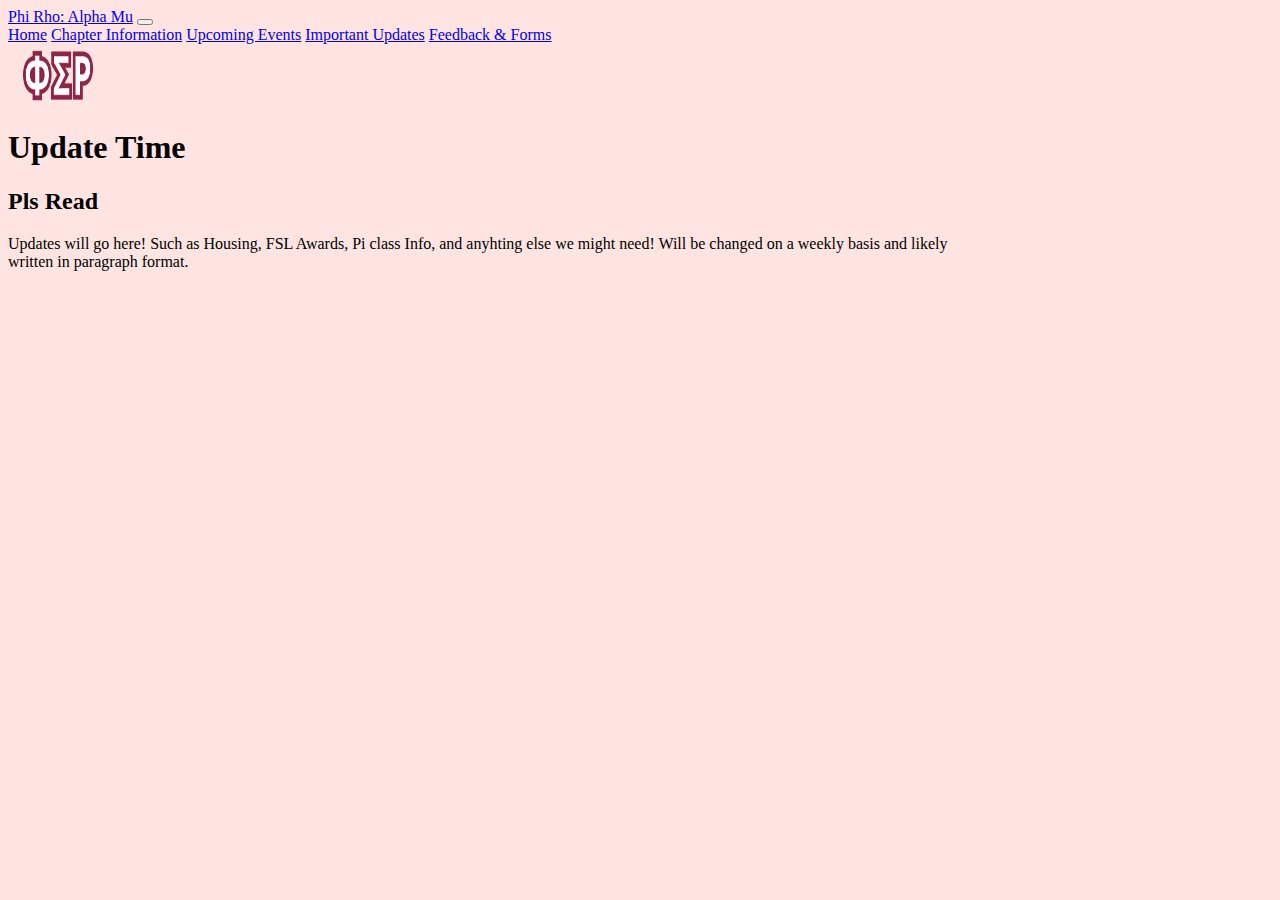
<file: updates.html>
<!DOCTYPE html>
<html>
  <head>
    <meta charset="utf-8">
    <meta name="viewport" content="width=device-width, initial-scale=1">
    <title>Phi Rho's Comms Website!</title>
    <link href="https://cdn.jsdelivr.net/npm/bootstrap@5.2.3/dist/css/bootstrap.min.css" rel="stylesheet" integrity="sha384-rbsA2VBKQhggwzxH7pPCaAqO46MgnOM80zW1RWuH61DGLwZJEdK2Kadq2F9CUG65" crossorigin="anonymous">
    <link rel="stylesheet" href="./resources/css/style.css">
    <link rel="cardheight" href="./resources/css/cards.css">
    <link rel="cardheight" href="./resources/css/carousel.css">
    <nav class="navbar navbar-expand-lg thistle">
      <div class="container-fluid">
        <a class="navbar-brand" href="#">Phi Rho: Alpha Mu</a>
        <button class="navbar-toggler" type="button" data-bs-toggle="collapse" data-bs-target="#navbarNavAltMarkup" aria-controls="navbarNavAltMarkup" aria-expanded="false" aria-label="Toggle navigation">
          <span class="navbar-toggler-icon"></span>
        </button>
        <div class="collapse navbar-collapse" id="navbar">
          <div class="navbar-nav">
            <a class="nav-link active" aria-current="page" href="./views/index.html">Home</a>
            <a class="nav-link" href="./views/chapter_info.html">Chapter Information</a>
            <a class="nav-link" href="./views/events.html">Upcoming Events</a>
            <a class="nav-link" href="./views/updates.html">Important Updates</a>
            <a class="nav-link" href="./views/feedback.html">Feedback & Forms</a>
          </div>
        </div>
        <div class="navbar-nav ms-auto">
            <img src="./resources/img/phi-rho.png" alt="Logo" width="100" height="60">
      </div>
    </nav>
      </div>
    </nav>
  </head>
  <body>
    <section class="section">
        <div class="container" id="resume">
            <h1 class="title">Update Time</h1>
            <h2 class="subtitle">Pls Read</h2>
            <p>Updates will go here! Such as Housing, FSL Awards, Pi class Info, and anyhting else we might need! Will be changed on a weekly basis and likely written in paragraph format.</p>
        </div>
      </section>
  </body>
</html>
</file>
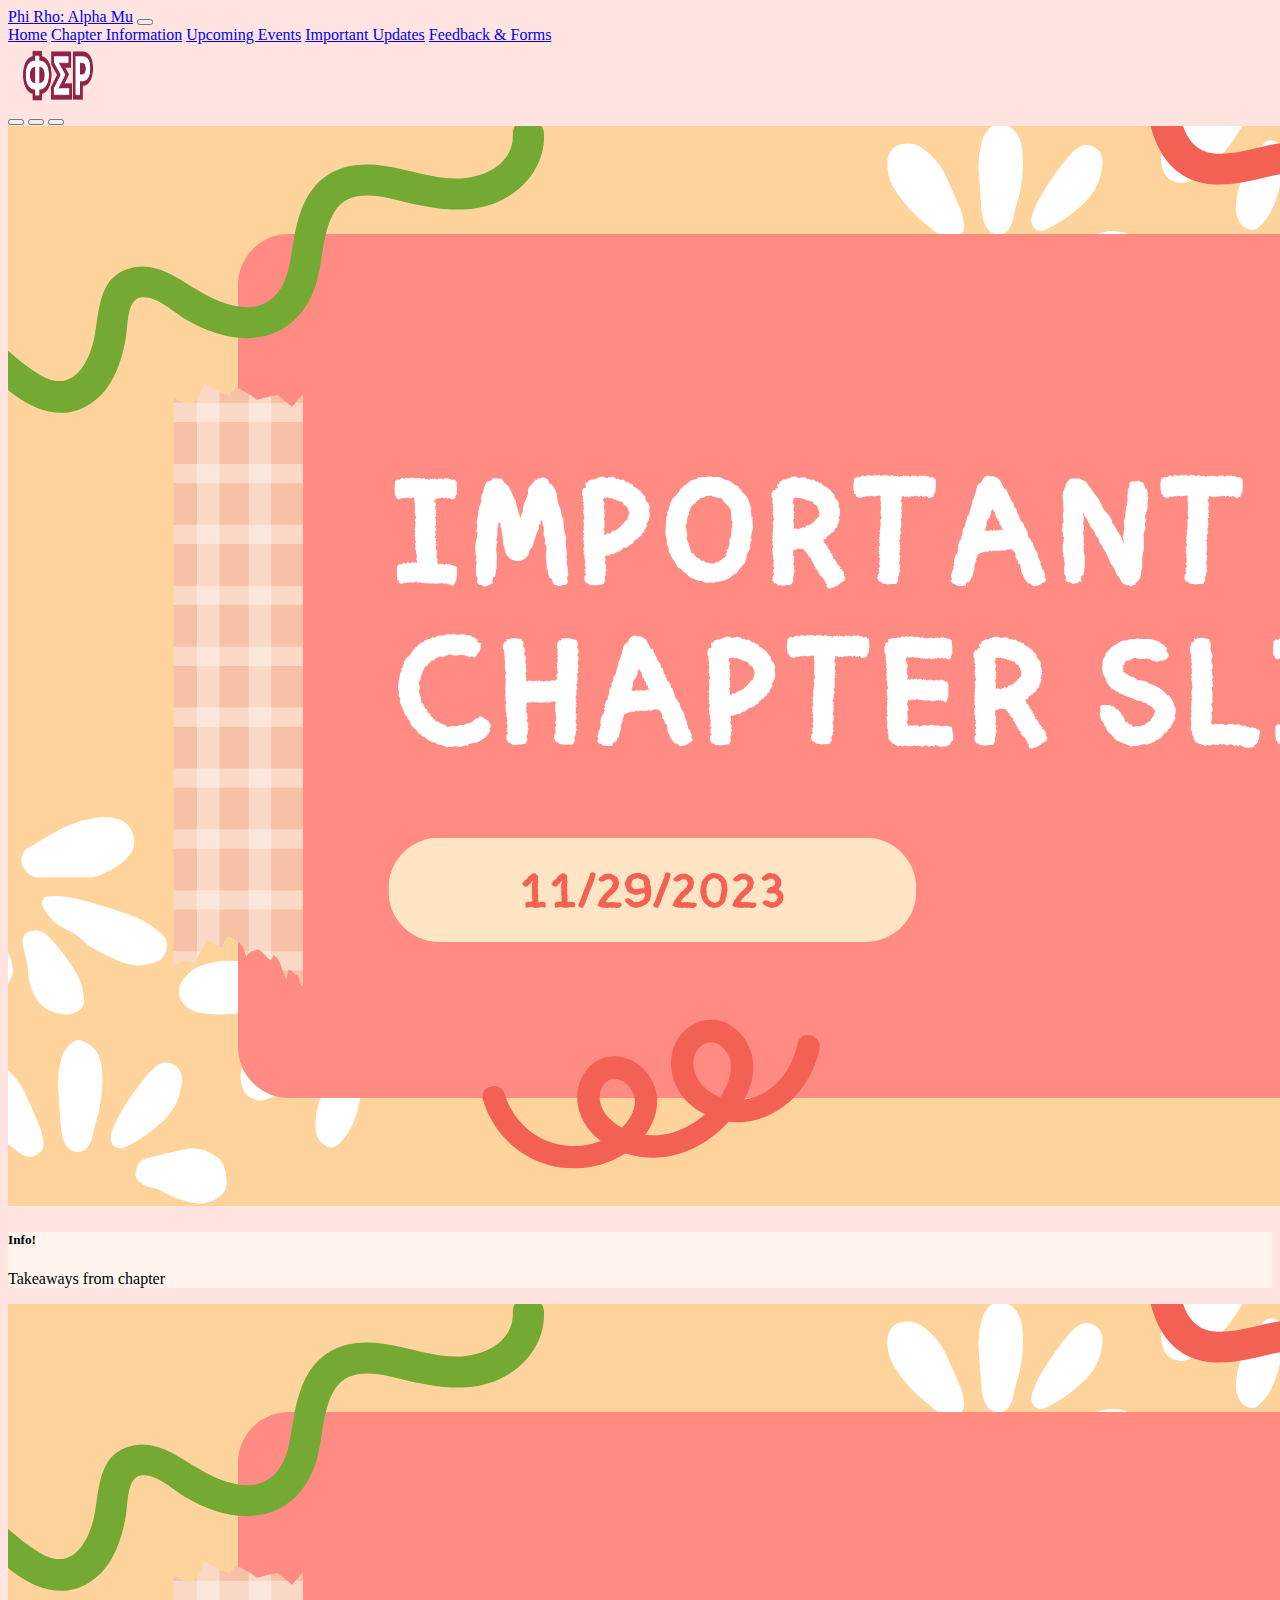
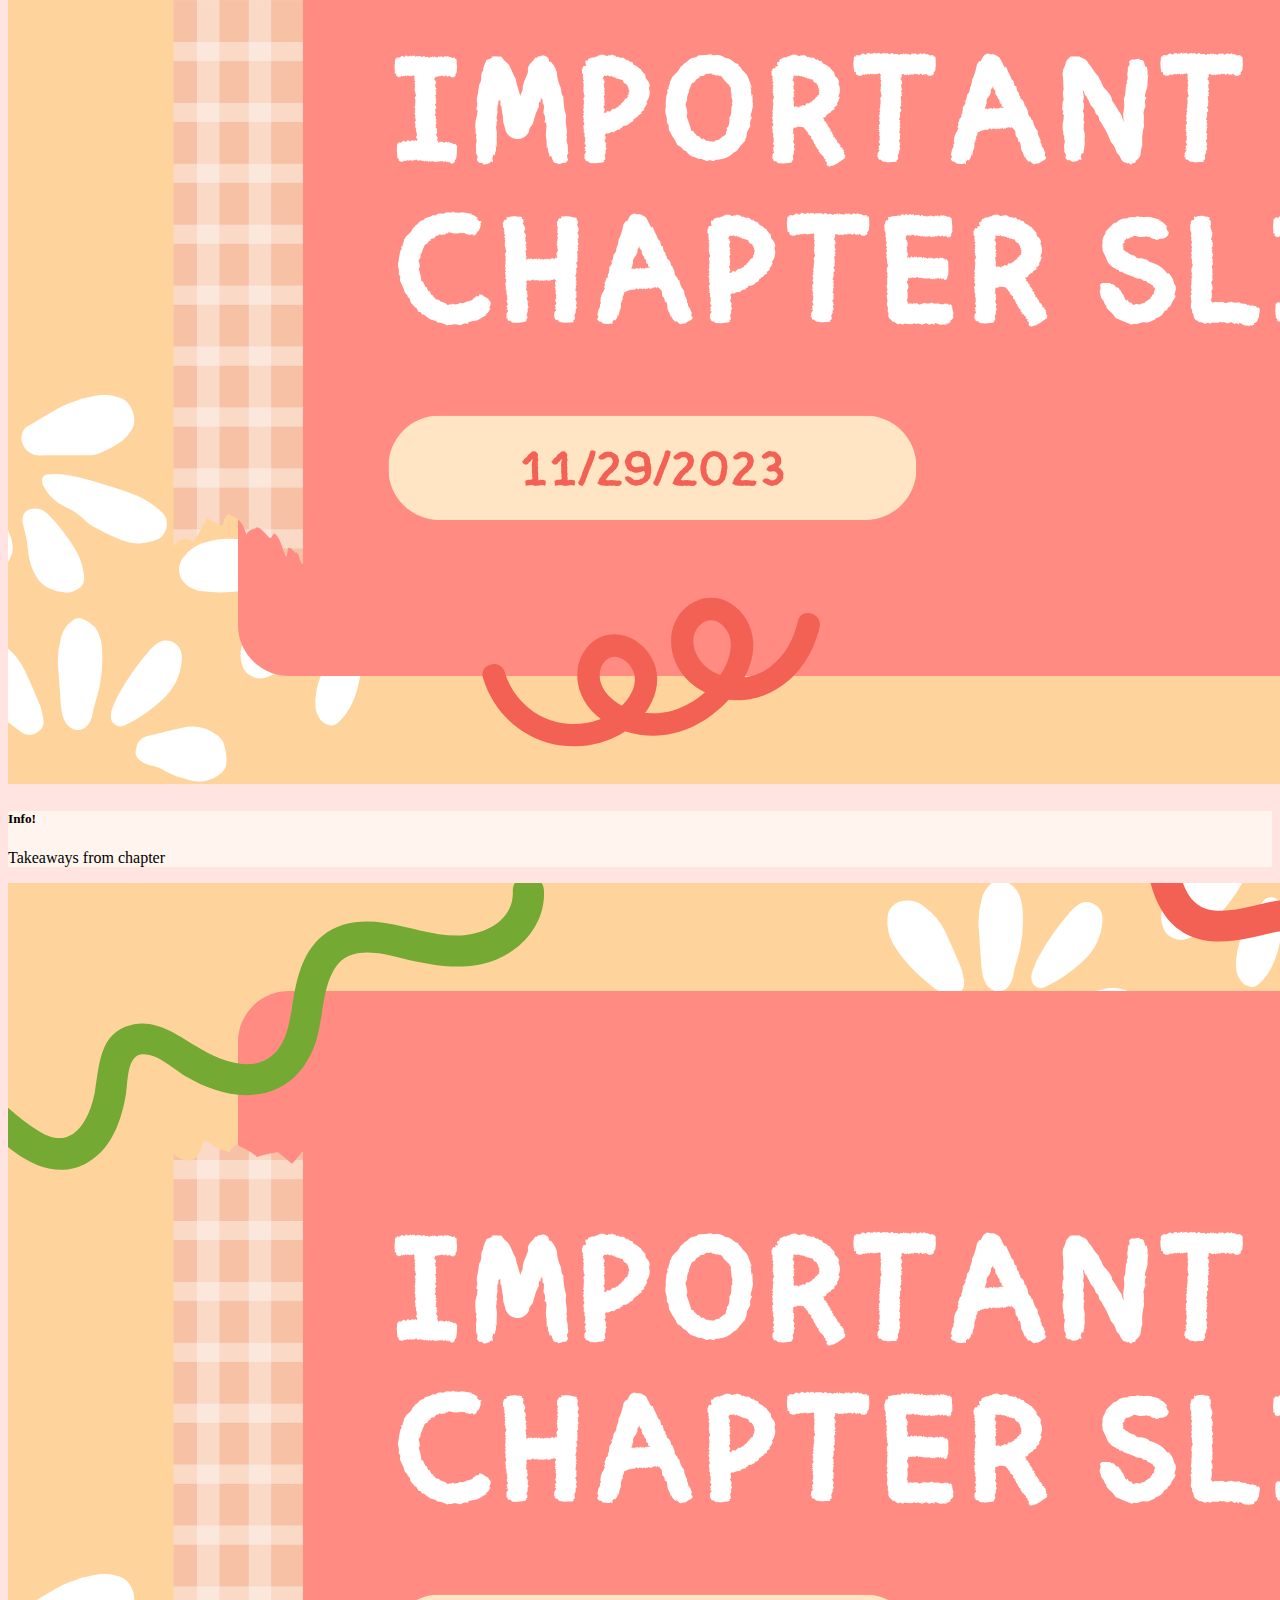
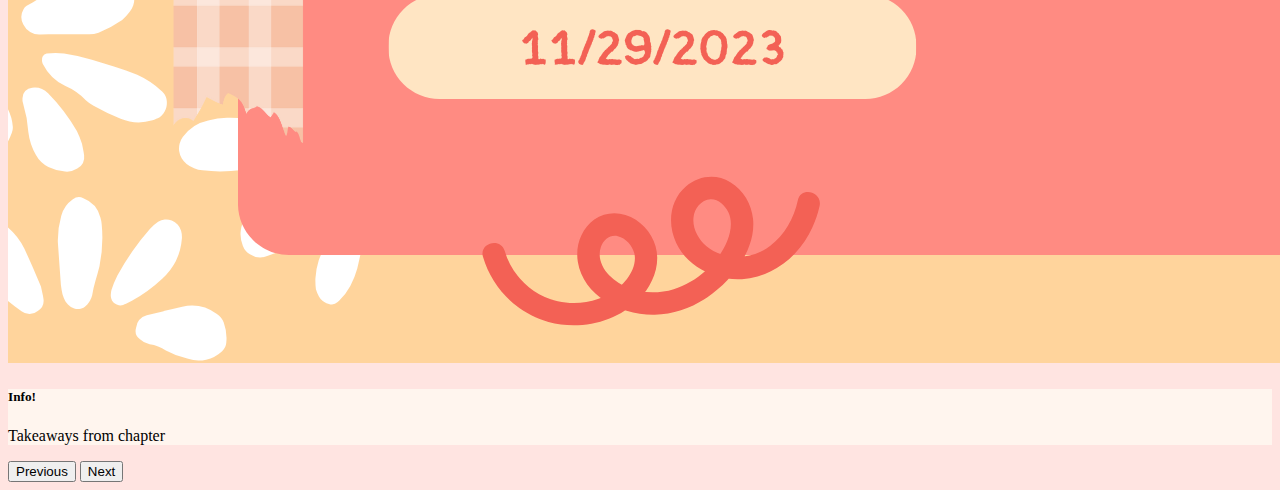
<file: Lab_Website/views/chapter_info.html>
<!DOCTYPE html>
<html>
  <head>
    <meta charset="utf-8">
    <meta name="viewport" content="width=device-width, initial-scale=1">
    <title>Phi Rho's Comms Website!</title>
    <link href="https://cdn.jsdelivr.net/npm/bootstrap@5.2.3/dist/css/bootstrap.min.css" rel="stylesheet" integrity="sha384-rbsA2VBKQhggwzxH7pPCaAqO46MgnOM80zW1RWuH61DGLwZJEdK2Kadq2F9CUG65" crossorigin="anonymous">
    <link rel="stylesheet" href="../resources/css/style.css">
    <link rel="cardheight" href="../resources/css/cards.css">
    <link rel="cardheight" href="../resources/css/carousel.css">
    <nav class="navbar navbar-expand-lg thistle">
      <div class="container-fluid">
        <a class="navbar-brand" href="#">Phi Rho: Alpha Mu</a>
        <button class="navbar-toggler" type="button" data-bs-toggle="collapse" data-bs-target="#navbarNavAltMarkup" aria-controls="navbarNavAltMarkup" aria-expanded="false" aria-label="Toggle navigation">
          <span class="navbar-toggler-icon"></span>
        </button>
        <div class="collapse navbar-collapse" id="navbar">
          <div class="navbar-nav">
            <a class="nav-link active" aria-current="page" href="../views/index.html">Home</a>
            <a class="nav-link" href="../views/chapter_info.html">Chapter Information</a>
            <a class="nav-link" href="../views/events.html">Upcoming Events</a>
            <a class="nav-link" href="../views/updates.html">Important Updates</a>
            <a class="nav-link" href="../views/feedback.html">Feedback & Forms</a>
          </div>
        </div>
        <div class="navbar-nav ms-auto">
            <img src="../resources/img/phi-rho.png" alt="Logo" width="100" height="60">
      </div>
    </nav>
      </div>
    </nav>
  </head>
  <body>
    <script src="https://code.jquery.com/jquery-3.5.1.slim.min.js"></script>
    <script src="https://cdn.jsdelivr.net/npm/@popperjs/core@2.5.3/dist/umd/popper.min.js"></script>
    <script src="https://stackpath.bootstrapcdn.com/bootstrap/4.5.2/js/bootstrap.min.js"></script>
    <script src="https://cdn.jsdelivr.net/npm/bootstrap@5.2.3/dist/js/bootstrap.bundle.min.js" integrity="sha384-kenU1KFdBIe4zVF0s0G1M5b4hcpxyD9F7jL+jjXkk+Q2h455rYXK/7HAuoJl+0I4" crossorigin="anonymous"></script>
    <div id="carouselExampleDark" class="carousel carousel-dark slide" data-bs-ride="carousel" style="max-width: 1300px; margin: 0 auto;">
        <div class="carousel-indicators" id="carousel-bottom-indicators">
          <button type="button" data-bs-target="#carouselExampleDark" data-bs-slide-to="0" class="active" aria-current="true" aria-label="Slide 1"></button>
          <button type="button" data-bs-target="#carouselExampleDark" data-bs-slide-to="1" aria-label="Slide 2"></button>
          <button type="button" data-bs-target="#carouselExampleDark" data-bs-slide-to="2" aria-label="Slide 3"></button>
        </div>
        <div class="carousel-inner">
          <div class="carousel-item active" data-bs-interval="10000" id="carousel-item-1">
            <img src="../resources/img/slide1.png" class="d-block w-100" alt="Image 1">
            <div class="carousel-caption d-none d-md-block">
                <div class="card bg-info-WhiteSmoke text-black">
                    <div class="card-body">
                        <h5 class="card-title">Info!</h5>
                        <p class="card-text">Takeaways from chapter</p>
                    </div>
                </div>
            </div>
          </div>
          <div class="carousel-item" data-bs-interval="2000" id="carousel-item-2">
            <img src="../resources/img/slide 2.png" class="d-block w-100" alt="Image 2">
            <div class="carousel-caption d-none d-md-block">
                <div class="card bg-info-WhiteSmoke text-black">
                    <div class="card-body">
                        <h5 class="card-title">Info!</h5>
                        <p class="card-text">Takeaways from chapter</p>
                    </div>
                </div>
            </div>
          </div>
          <div class="carousel-item" id="carousel-item-3">
            <img src="../resources/img/slide3.png" class="d-block w-100" alt="Image 3">
            <div class="carousel-caption d-none d-md-block">
                <div class="card bg-info-WhiteSmoke text-black">
                    <div class="card-body">
                        <h5 class="card-title">Info!</h5>
                        <p class="card-text">Takeaways from chapter</p>
                    </div>
                </div>
            </div>
          </div>
        </div>
        <button class="carousel-control-prev" type="button" data-bs-target="#carouselExampleDark" data-bs-slide="prev" id="carousel-prev">
          <span class="carousel-control-prev-icon" aria-hidden="true"></span>
          <span class="visually-hidden">Previous</span>
        </button>
        <button class="carousel-control-next" type="button" data-bs-target="#carouselExampleDark" data-bs-slide="next" id="carousel-next">
          <span class="carousel-control-next-icon" aria-hidden="true"></span>
          <span class="visually-hidden">Next</span>
        </button>
      </div>
    </body>
  </html>
</file>
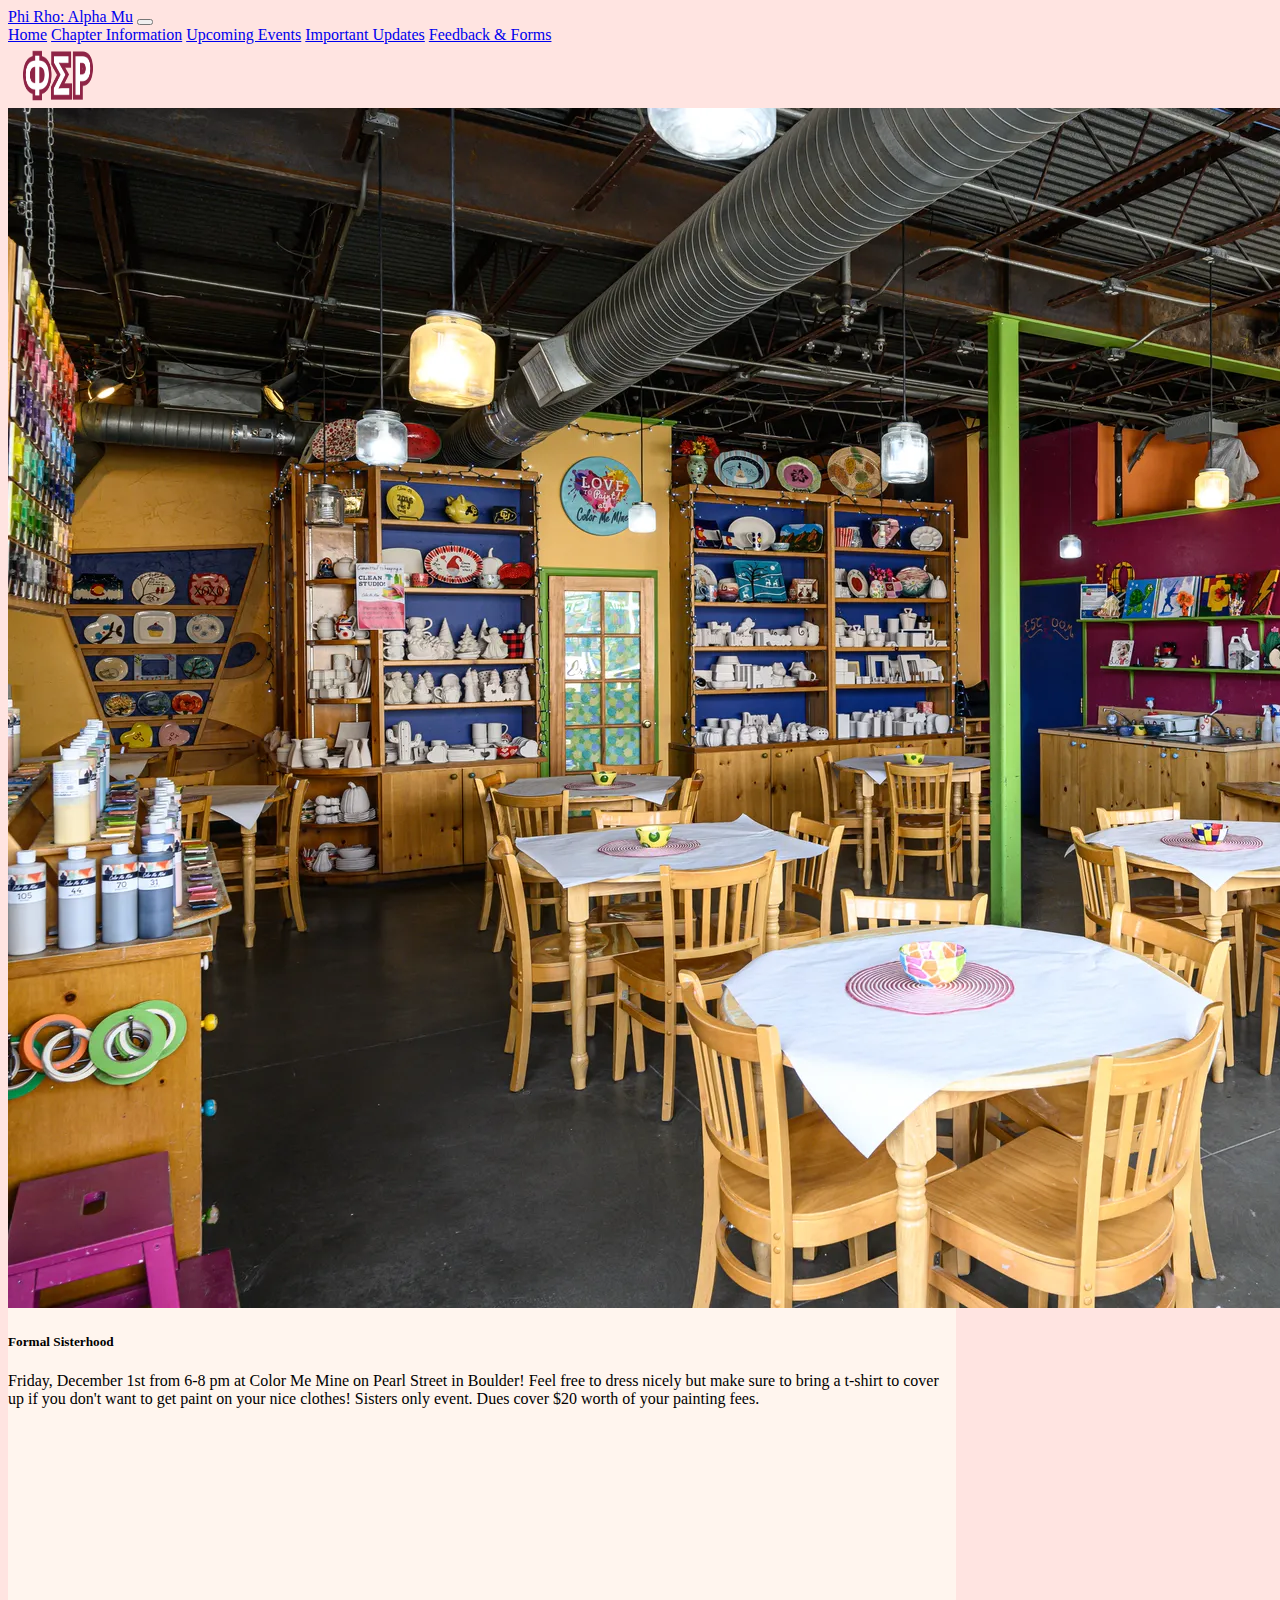
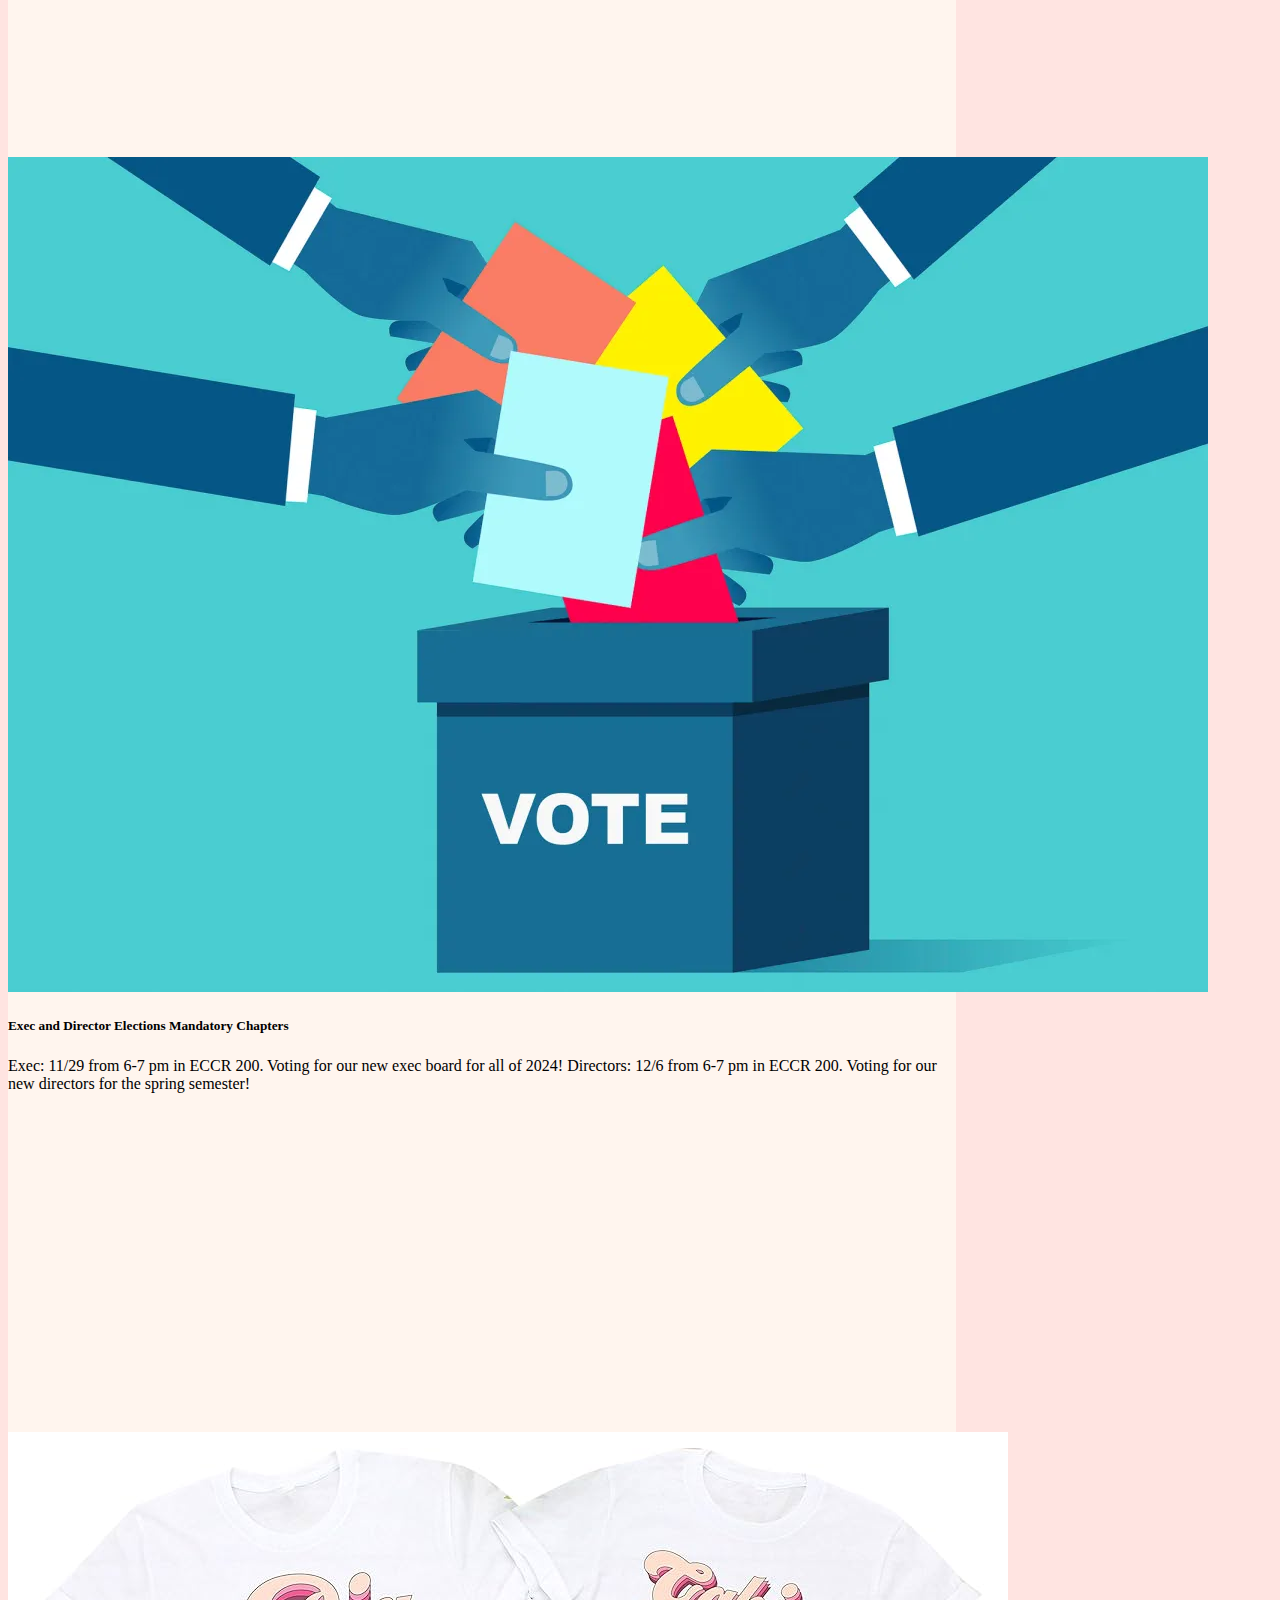
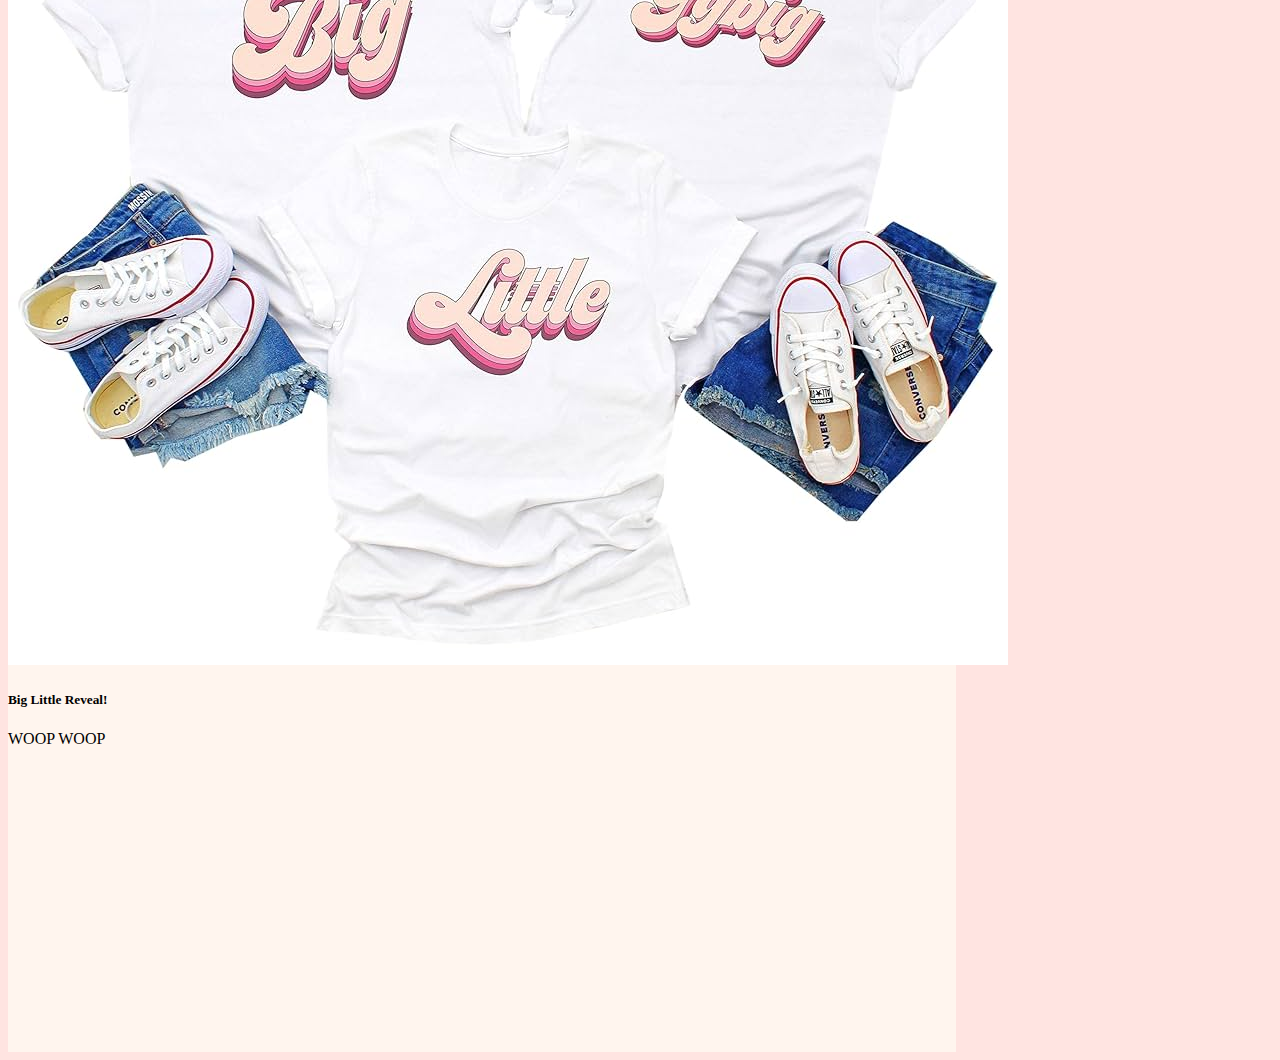
<file: Lab_Website/views/events.html>
<!DOCTYPE html>
<html>
  <head>
    <meta charset="utf-8">
    <meta name="viewport" content="width=device-width, initial-scale=1">
    <title>Phi Rho's Comms Website!</title>
    <link href="https://cdn.jsdelivr.net/npm/bootstrap@5.2.3/dist/css/bootstrap.min.css" rel="stylesheet" integrity="sha384-rbsA2VBKQhggwzxH7pPCaAqO46MgnOM80zW1RWuH61DGLwZJEdK2Kadq2F9CUG65" crossorigin="anonymous">
    <link rel="stylesheet" href="../resources/css/style.css">
    <link rel="cardheight" href="../resources/css/cards.css">
    <link rel="cardheight" href="../resources/css/carousel.css">
    <nav class="navbar navbar-expand-lg thistle">
      <div class="container-fluid">
        <a class="navbar-brand" href="#">Phi Rho: Alpha Mu</a>
        <button class="navbar-toggler" type="button" data-bs-toggle="collapse" data-bs-target="#navbarNavAltMarkup" aria-controls="navbarNavAltMarkup" aria-expanded="false" aria-label="Toggle navigation">
          <span class="navbar-toggler-icon"></span>
        </button>
        <div class="collapse navbar-collapse" id="navbar">
          <div class="navbar-nav">
            <a class="nav-link active" aria-current="page" href="../views/index.html">Home</a>
            <a class="nav-link" href="../views/chapter_info.html">Chapter Information</a>
            <a class="nav-link" href="../views/events.html">Upcoming Events</a>
            <a class="nav-link" href="../views/updates.html">Important Updates</a>
            <a class="nav-link" href="../views/feedback.html">Feedback & Forms</a>
          </div>
        </div>
        <div class="navbar-nav ms-auto">
            <img src="../resources/img/phi-rho.png" alt="Logo" width="100" height="60">
      </div>
    </nav>
      </div>
    </nav>
  </head>
    <body>
      <script src="https://cdn.jsdelivr.net/npm/bootstrap@5.2.3/dist/js/bootstrap.bundle.min.js" integrity="sha384-kenU1KFdBIe4zVF0s0G1M5b4hcpxyD9F7jL+jjXkk+Q2h455rYXK/7HAuoJl+0I4" crossorigin="anonymous"></script>
      <div class="container">
          <div class="row justify-content-center align-items-stretch">
            <div class="col-md-4" id="hobby-card-1">
              <div class="custom-card">
                <div class="card">
                  <img src="../resources/img/color-me-mine-2-2022.webp" class="card-img-top" alt="Image">
                  <div class="card-body text-center" style="height: 47vh;">
                    <h5 class="card-title">Formal Sisterhood</h5>
                    <p class="card-text">Friday, December 1st from 6-8 pm at Color Me Mine on Pearl Street in Boulder! Feel free to dress nicely but make sure to bring a t-shirt to cover up if you don't want to get paint on your nice clothes! Sisters only event. Dues cover $20 worth of your painting fees.</p>
                  </div>
                </div>
              </div>
            </div>
            <div class="col-md-4" id="hobby-card-2">
              <div class="custom-card">
                <div class="card">
                  <img src="../resources/img/iStock_ballotbox_02.png" class="card-img-top" alt="Image">
                  <div class="card-body text-center" style="height: 46vh;">
                    <h5 class="card-title">Exec and Director Elections Mandatory Chapters</h5>
                    <p class="card-text">Exec: 11/29 from 6-7 pm in ECCR 200. Voting for our new exec board for all of 2024! Directors: 12/6 from 6-7 pm in ECCR 200. Voting for our new directors for the spring semester!</p>
                  </div>
                </div>
              </div>
            </div>
            <div class="col-md-4" id="hobby-card-3">
              <div class="custom-card">
                <div class="card">
                  <img src="../resources/img/81SuZp5sDSL._UF1000,1000_QL80_.jpg" class="card-img-top" alt="Image">
                  <div class="card-body text-center" style="height: 40vh;">
                    <h5 class="card-title">Big Little Reveal!</h5>
                    <p class="card-text">WOOP WOOP</p>
                  </div>
                </div>
              </div>
            </div>
          </div>
        </div>
        
    </body>
</html>
</file>
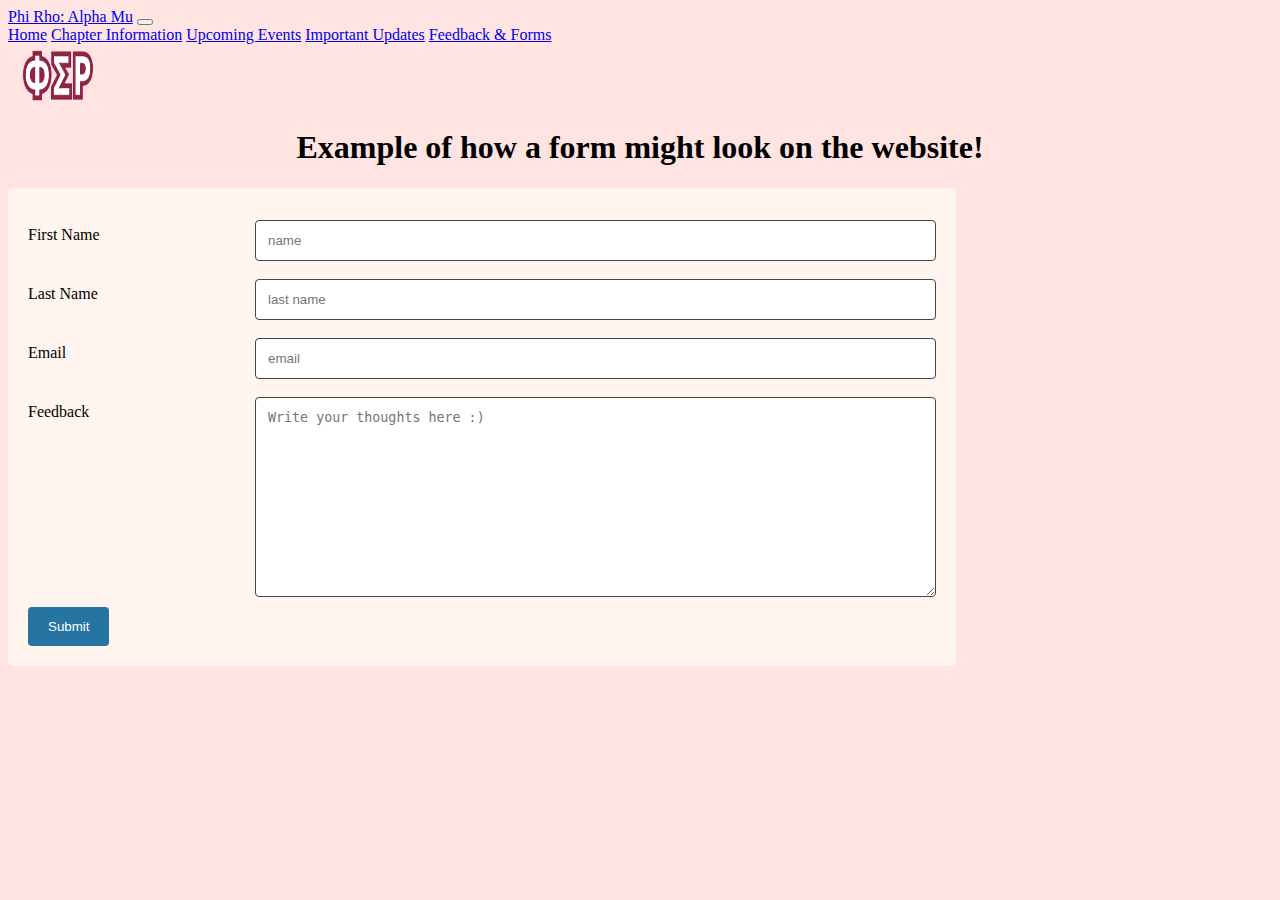
<file: Lab_Website/views/feedback.html>
<!DOCTYPE html>
<html>
  <head>
    <meta charset="utf-8">
    <meta name="viewport" content="width=device-width, initial-scale=1">
    <title>Phi Rho's Comms Website!</title>
    <link href="https://cdn.jsdelivr.net/npm/bootstrap@5.2.3/dist/css/bootstrap.min.css" rel="stylesheet" integrity="sha384-rbsA2VBKQhggwzxH7pPCaAqO46MgnOM80zW1RWuH61DGLwZJEdK2Kadq2F9CUG65" crossorigin="anonymous">
    <link rel="stylesheet" href="../resources/css/style.css">
    <link rel="cardheight" href="../resources/css/cards.css">
    <link rel="cardheight" href="../resources/css/carousel.css">
    <nav class="navbar navbar-expand-lg thistle">
      <div class="container-fluid">
        <a class="navbar-brand" href="#">Phi Rho: Alpha Mu</a>
        <button class="navbar-toggler" type="button" data-bs-toggle="collapse" data-bs-target="#navbarNavAltMarkup" aria-controls="navbarNavAltMarkup" aria-expanded="false" aria-label="Toggle navigation">
          <span class="navbar-toggler-icon"></span>
        </button>
        <div class="collapse navbar-collapse" id="navbar">
          <div class="navbar-nav">
            <a class="nav-link active" aria-current="page" href="../views/index.html">Home</a>
            <a class="nav-link" href="../views/chapter_info.html">Chapter Information</a>
            <a class="nav-link" href="../views/events.html">Upcoming Events</a>
            <a class="nav-link" href="../views/updates.html">Important Updates</a>
            <a class="nav-link" href="../views/feedback.html">Feedback & Forms</a>
          </div>
        </div>
        <div class="navbar-nav ms-auto">
            <img src="../resources/img/phi-rho.png" alt="Logo" width="100" height="60">
      </div>
    </nav>
      </div>
    </nav>
  </head>
  <body>
    <!DOCTYPE html>    
<html>    
<head>    
<meta name="viewport" content="width=device-width, initial-scale=1">    
<style>    
* {
  box-sizing: border-box;
}

input[type=text], input[type=email], select, textarea {
  width: 100%;
  padding: 12px;
  margin: 6px 0;
  display: inline-block;
  border: 1px solid rgb(70, 68, 68);
  border-radius: 4px;
  box-sizing: border-box;
  resize: vertical;
}

label {
  padding: 12px 0;
  display: inline-block;
}

input[type=submit] {
  background-color: rgb(37, 116, 161);
  color: white;
  padding: 12px 20px;
  border: none;
  border-radius: 4px;
  cursor: pointer;
}

input[type=submit]:hover {
  background-color: #45a049;
}

.container {
  border-radius: 5px;
  background-color: seashell;
  padding: 20px;
}

.row::after {
  content: "";
  clear: both;
  display: table;
}

.col-25, .col-75 {
  float: left;
  width: 100%;
  margin-top: 6px;
}

@media screen and (min-width: 600px) {
  .col-25 {
    width: 25%;
  }
  .col-75 {
    width: 75%;
  }
}

    
/* Responsive layout - when the screen is less than 600px wide, make the two columns stack on top of each other instead of next to each other */    
</style>    
</head>    
<body>
    <style>
        h1 {text-align: center;}
    </style>    
<h1>Example of how a form might look on the website!</h1>    
<div class="container">    
  <form>    
    <div class="row">    
      <div class="col-25">    
        <label for="fname">First Name</label>    
      </div>    
      <div class="col-75">    
        <input type="text" id="fname" name="firstname" placeholder="name">    
      </div>    
    </div>    
    <div class="row">    
      <div class="col-25">    
        <label for="lname">Last Name</label>    
      </div>    
      <div class="col-75">    
        <input type="text" id="lname" name="lastname" placeholder="last name">    
      </div>    
    </div>    
    <div class="row">    
        <div class="col-25">    
          <label for="email">Email</label>    
        </div>    
        <div class="col-75">    
          <input type="email" id="email" name="mailid" placeholder="email">    
        </div>    
      </div>        
    <div class="row">    
      <div class="col-25">    
        <label for="feed_back">Feedback</label>    
      </div>    
      <div class="col-75">    
        <textarea id="subject" name="subject" placeholder="Write your thoughts here :)" style="height:200px"></textarea>    
      </div>    
    </div>    
    <div class="row">    
      <input type="submit" value="Submit">    
    </div>    
  </form>    
</div>    
    
</body>    
</html>    
  </body>
</file>
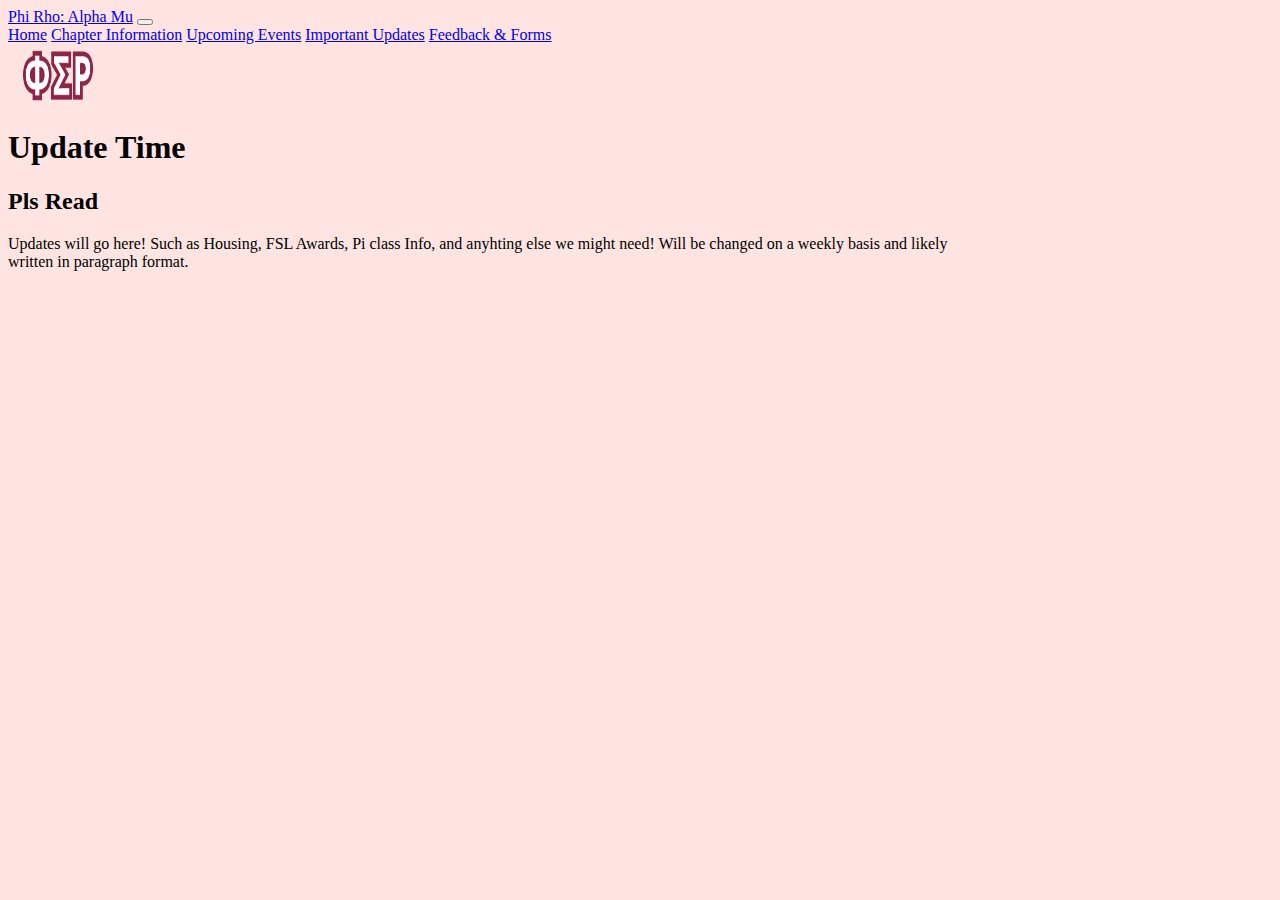
<file: Lab_Website/views/updates.html>
<!DOCTYPE html>
<html>
  <head>
    <meta charset="utf-8">
    <meta name="viewport" content="width=device-width, initial-scale=1">
    <title>Phi Rho's Comms Website!</title>
    <link href="https://cdn.jsdelivr.net/npm/bootstrap@5.2.3/dist/css/bootstrap.min.css" rel="stylesheet" integrity="sha384-rbsA2VBKQhggwzxH7pPCaAqO46MgnOM80zW1RWuH61DGLwZJEdK2Kadq2F9CUG65" crossorigin="anonymous">
    <link rel="stylesheet" href="../resources/css/style.css">
    <link rel="cardheight" href="../resources/css/cards.css">
    <link rel="cardheight" href="../resources/css/carousel.css">
    <nav class="navbar navbar-expand-lg thistle">
      <div class="container-fluid">
        <a class="navbar-brand" href="#">Phi Rho: Alpha Mu</a>
        <button class="navbar-toggler" type="button" data-bs-toggle="collapse" data-bs-target="#navbarNavAltMarkup" aria-controls="navbarNavAltMarkup" aria-expanded="false" aria-label="Toggle navigation">
          <span class="navbar-toggler-icon"></span>
        </button>
        <div class="collapse navbar-collapse" id="navbar">
          <div class="navbar-nav">
            <a class="nav-link active" aria-current="page" href="../views/index.html">Home</a>
            <a class="nav-link" href="../views/chapter_info.html">Chapter Information</a>
            <a class="nav-link" href="../views/events.html">Upcoming Events</a>
            <a class="nav-link" href="../views/updates.html">Important Updates</a>
            <a class="nav-link" href="../views/feedback.html">Feedback & Forms</a>
          </div>
        </div>
        <div class="navbar-nav ms-auto">
            <img src="../resources/img/phi-rho.png" alt="Logo" width="100" height="60">
      </div>
    </nav>
      </div>
    </nav>
  </head>
  <body>
    <section class="section">
        <div class="container" id="resume">
            <h1 class="title">Update Time</h1>
            <h2 class="subtitle">Pls Read</h2>
            <p>Updates will go here! Such as Housing, FSL Awards, Pi class Info, and anyhting else we might need! Will be changed on a weekly basis and likely written in paragraph format.</p>
        </div>
      </section>
  </body>
</html>
</file>
<file: resources/css/style.css>
body {
    background-color: mistyrose;
  }
  p {
    color: black;
  }
.card {
    background-color: seashell;
}
.container {
  max-width: 75%;
}
</file>
<file: resources/css/cards.css>
.custom-card {
    height: 80vh; /* Set a fixed height for all cards within this custom-card div */
  }
</file>
<file: resources/css/carousel.css>
.project-title {
    color: black !important;
  }
</file>
<file: Lab_Website/resources/css/style.css>
body {
    background-color: mistyrose;
  }
  p {
    color: black;
  }
.card {
    background-color: seashell;
}
.container {
  max-width: 75%;
}
</file>
<file: Lab_Website/resources/css/cards.css>
.custom-card {
    height: 80vh; /* Set a fixed height for all cards within this custom-card div */
  }
</file>
<file: Lab_Website/resources/css/carousel.css>
.project-title {
    color: black !important;
  }
</file>
